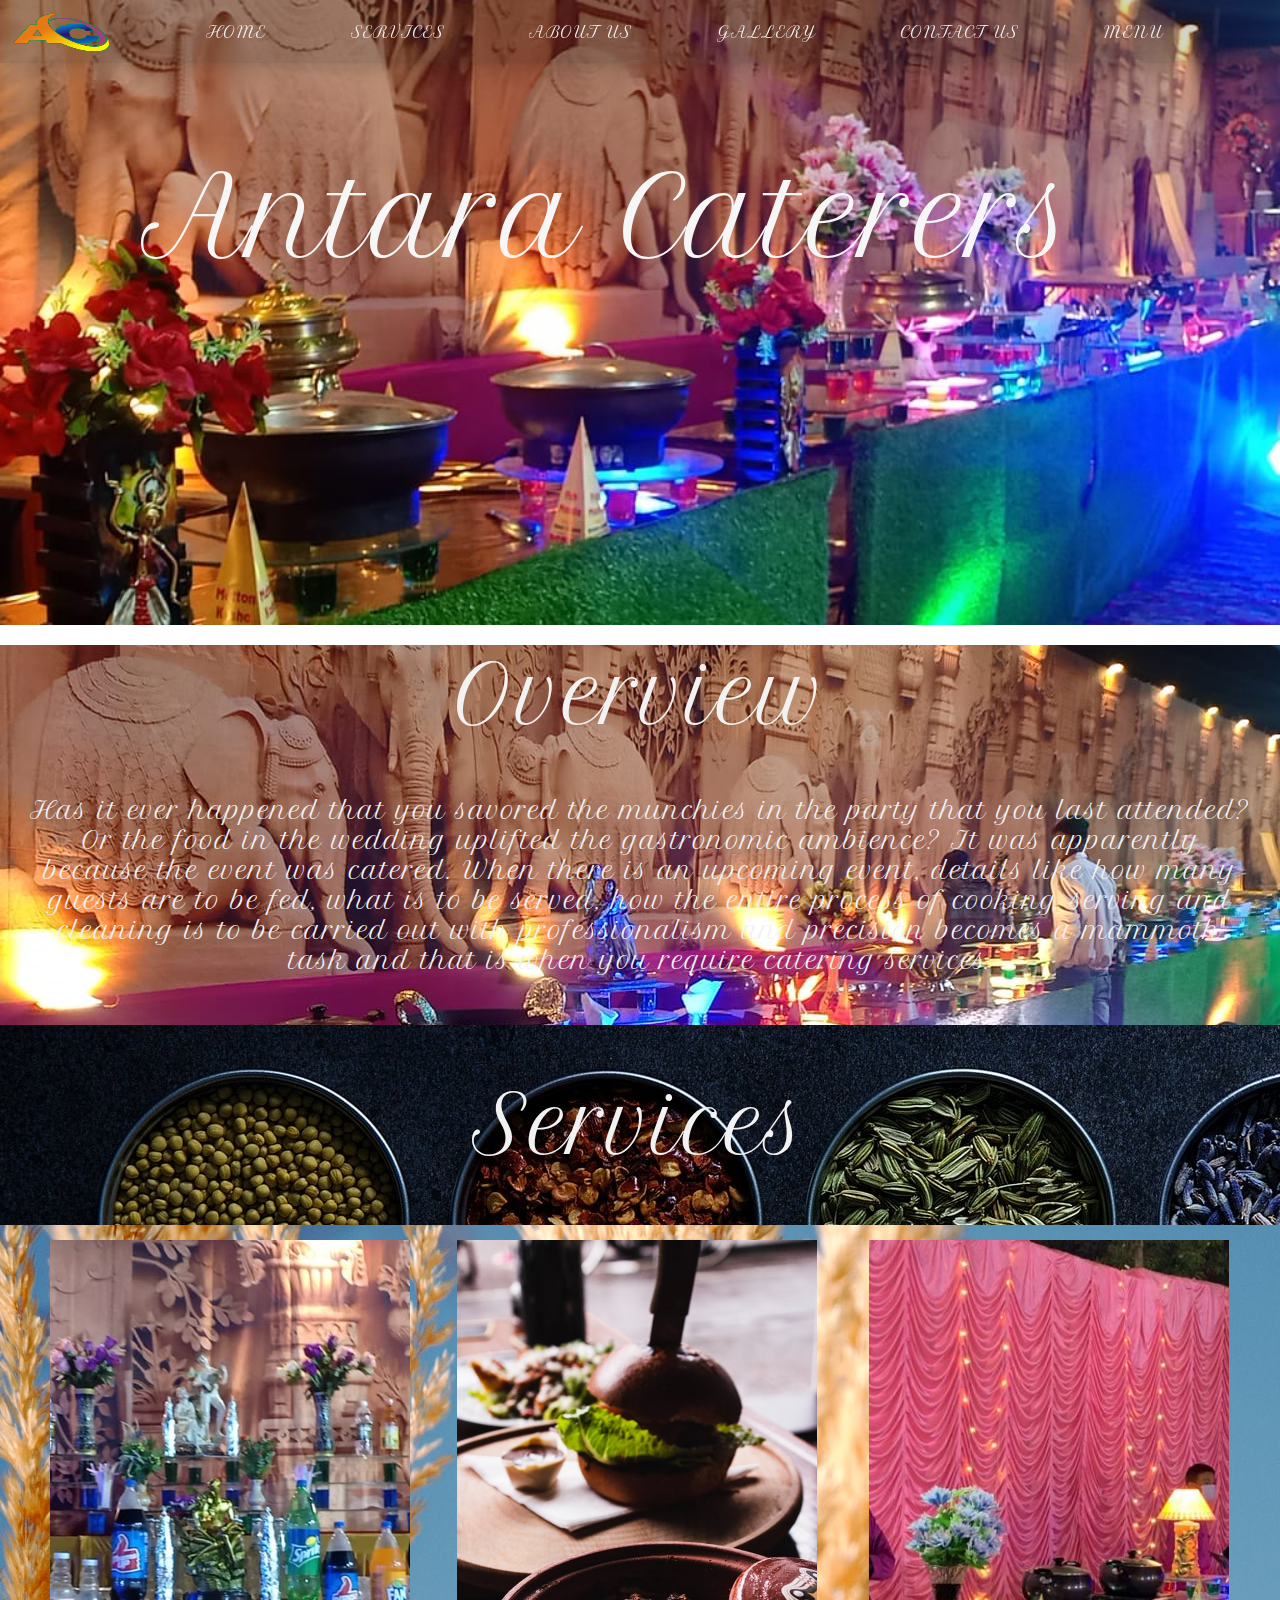
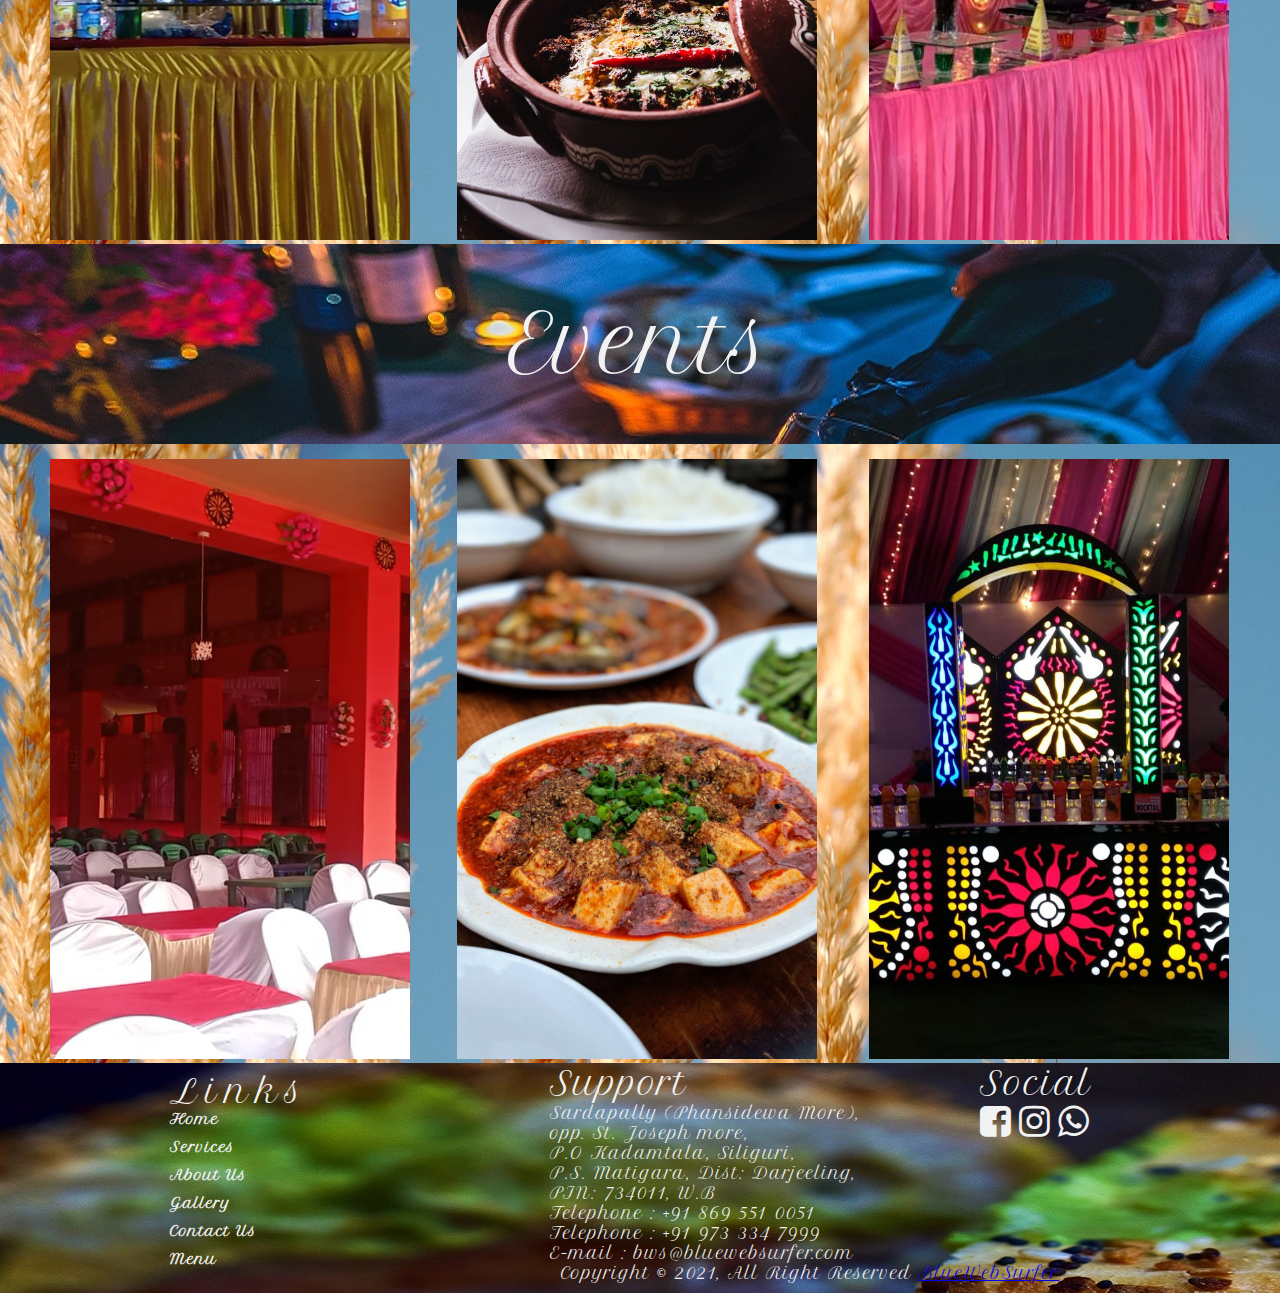
<file: index.html>
<!DOCTYPE html>
<html>
<head>
	<title>Antara</title>
	<meta name="viewport" content="width=device-width, initial-scale=1">
	<link rel="stylesheet" type="text/css" href="home.css">
  <link rel="preconnect" href="https://fonts.gstatic.com">
<link rel="preconnect" href="https://fonts.gstatic.com">
<link href="https://fonts.googleapis.com/css2?family=Petit+Formal+Script&display=swap" rel="stylesheet">
<link rel="stylesheet" href="https://cdnjs.cloudflare.com/ajax/libs/font-awesome/4.7.0/css/font-awesome.min.css">

  
</head>
<body style="margin-right: 0px;margin-left: 0px;">

<div class="bg-img">
	<div class="note">
   			<div class="dar"><h2>Antara Caterers</h2></div>
        <br>
    		<!-- <div class="eve"><h1>Bites</h1></div>
        <br> -->
    		
    	</div>

 <nav style="top: 0px;height: 63px;">
        <div class="logo">
            <a href="index.html"><img src="image/aclogo.png" alt="Logo Image"></a>
        </div>
        <div class="hamburger">
            <div class="line1"></div>
            <div class="line2"></div>
            <div class="line3"></div>
        </div>
        <ul class="nav-links">
            <li><a href="index.html">Home</a></li>
            <li><a href="Services.html">Services</a></li>
            <li><a href="about.html">About Us</a></li>
            <li><a href="gallery.html">Gallery</a></li>
            <li><a href="contact.html">Contact Us</a></li>
            <li><a href="menu.html">Menu</a></li>
            
            <!-- <li><a class="join-button" href="contact.html">Order Now</a></li> -->
        </ul>
    </nav>
</div>
<br>

<div class="text">
  <h1 class="over">Overview</h1>
  <p class="has">Has it ever happened that you savored the munchies in the party that you
last attended? Or the food in the wedding uplifted the gastronomic
ambience? It was apparently because the event was catered. When there is
an upcoming event, details like how many guests are to be fed, what is to be
served, how

the entire process of cooking, serving and cleaning is to be carried out with
professionalism and precision becomes a mammoth task and that is when
you require catering services.</p>
</div>



<div class="service">
  <h1 class="serv">Services</h1>
</div>





<!-- <div class="row1"> -->
 
  <div class="photo5">
<div class="flow3">
     <img src="image/ant3.jpg" class="img-move-11"/>
      <img src="image/home8.jpg" class="img-move-2"/>
      <img src="image/ant5.jpg" class="img-move-3"/>
      <!-- <img src="image/burger3.jpg" class="img-move-2"/>
      <img src="image/pizza4.jpg" class="img-move-3"/> -->
   </div>
</div>




<div class="event">
  <h1 class="eventtext">Events</h1>
</div>





<!-- <div class="row1"> -->
 
  <div class="photo5">

<div class="flow3">
     <img src="image/ant7.jpg" class="img-move-11"/>
      <img src="image/ant13.jpg" class="img-move-2"/>
      <img src="image/ant12.jpg" class="img-move-3"/>
      <!-- <img src="image/burger3.jpg" class="img-move-2"/>
      <img src="image/pizza4.jpg" class="img-move-3"/> -->
   </div>
</div>











<section>
<div class="footer">
  <div class="contain">
  <div class="col">
    <h1>Links</h1>
    <ul>
      <a href="index.html" style="text-decoration: none;"><li>Home</li></a>
      <a href="Services.html" style="text-decoration: none;"><li>Services</li></a>
      <a href="about.html" style="text-decoration: none;"><li>About Us</li></a>
      <a href="gallery.html" style="text-decoration: none;"><li>Gallery</li></a>
      <a href="contact.html" style="text-decoration: none;"><li>Contact Us</li></a>
      <a href="menu.html" style="text-decoration: none;"><li>Menu</li></a>
    </ul>
  </div>

  
  <div class="col2">
    <h1 style="color: #f2f2f2">Support</h1>
    <ul>
      <p style="color: #f2f2f2">Sardapally (Phansidewa More),</p>
      <p style="color: #f2f2f2"> opp. St. Joseph more,</p>
      <p style="color: #f2f2f2"> P.O Kadamtala, Siliguri,</p>
      <p style="color: #f2f2f2"> P.S. Matigara, Dist: Darjeeling,</p>
      <p style="color: #f2f2f2"> PIN: 734011, W.B</p>

      <p style="color: #f2f2f2">Telephone : +91 869 551 0051</p>

        <p style="color: #f2f2f2">Telephone : +91 973 334 7999</p>

          <p style="color: #f2f2f2">E-mail : bws@bluewebsurfer.com</p>
    </ul>
  </div>
  <div class="col3">
    <h1>Social</h1>
    <ul>
      <i class="fa fa-facebook-square" style="font-size:36px"></i>
      <i class="fa fa-instagram" style="font-size:36px"></i>
      <i class="fa fa-whatsapp" style="font-size:36px"></i>
    </ul>
  </div>

  <div class="copyright-text">
      <p>Copyright © 2021, All Right Reserved <a href="https://www.bluewebsurfer.com/">BlueWebSurfer</a></p>
</div>
<div class="clearfix"></div>
</div>
</div>
</section>


<script>const hamburger = document.querySelector(".hamburger");
const navLinks = document.querySelector(".nav-links");
const links = document.querySelectorAll(".nav-links li");

hamburger.addEventListener('click', ()=>{
   //Animate Links
    navLinks.classList.toggle("open");
    links.forEach(link => {
        link.classList.toggle("fade");
    });

    //Hamburger Animation
    hamburger.classList.toggle("toggle");
});
</script>
<!-- /.container -->
</body>
</html>
</file>
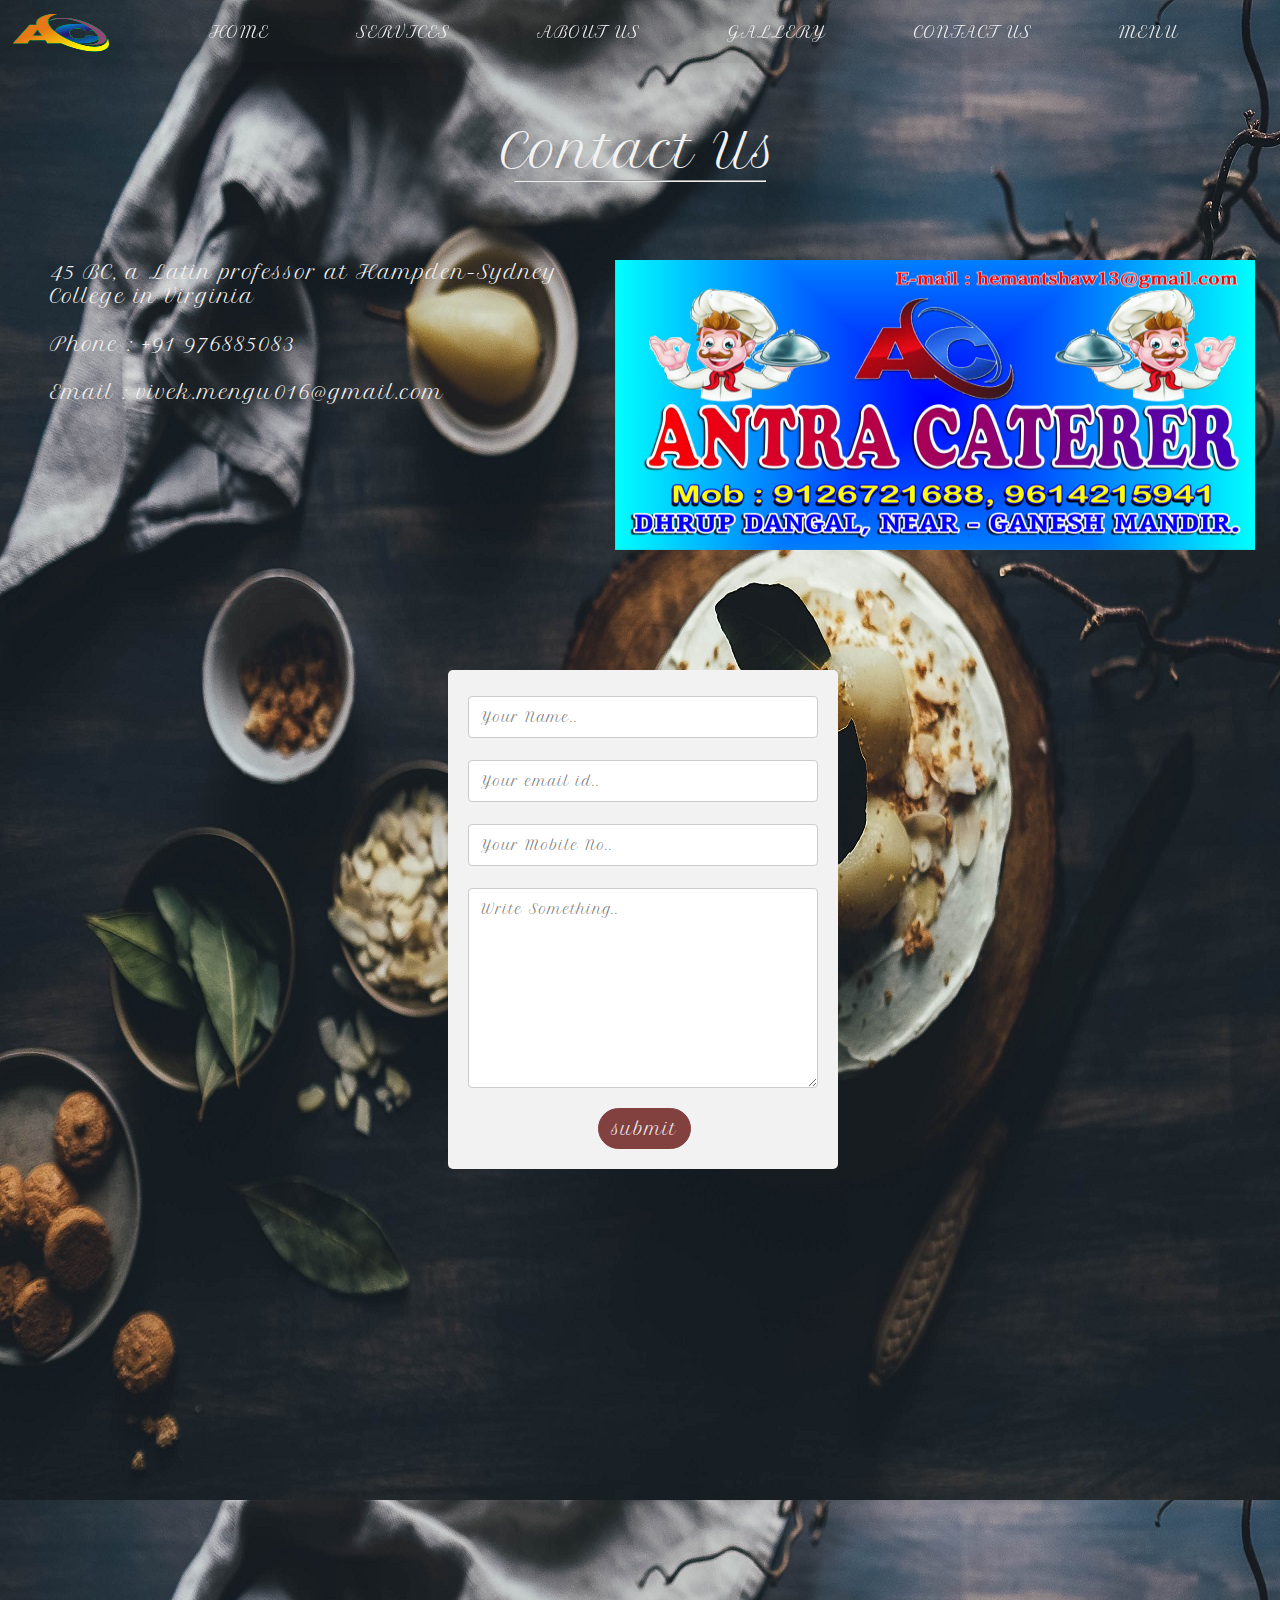
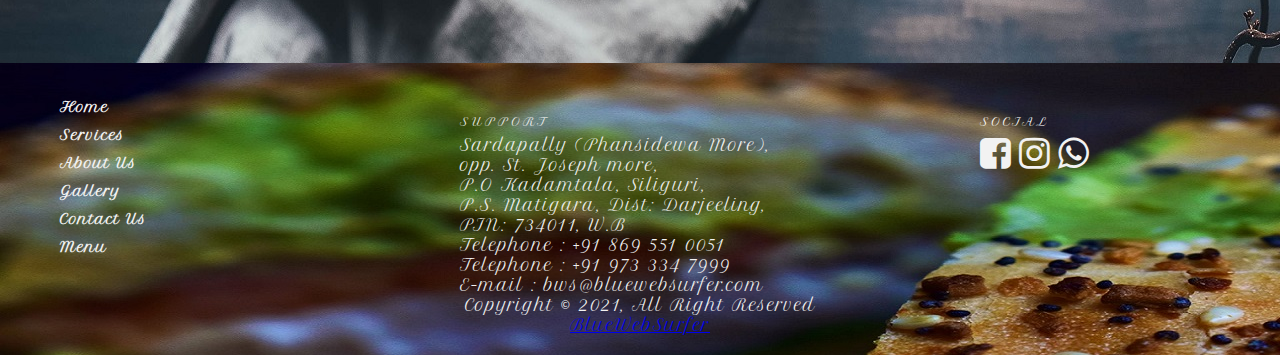
<file: contact.html>
<!DOCTYPE html>
<html lang="en">
<head>
    <meta charset="UTF-8">
    <meta http-equiv="X-UA-Compatible" content="IE=edge">
    <meta name="viewport" content="width=device-width, initial-scale=1.0">
    <title>Contact Us</title>
    <link rel="stylesheet" type="text/css" href="contact.css">
    <link rel="stylesheet" href="https://cdnjs.cloudflare.com/ajax/libs/font-awesome/4.7.0/css/font-awesome.min.css">
   <link rel="preconnect" href="https://fonts.gstatic.com">
<link href="https://fonts.googleapis.com/css2?family=Petit+Formal+Script&display=swap" rel="stylesheet">
</head>
   
    

   
    <!-- nav -->
  <body style="margin-left: 0px;margin-right: 0px;padding-top: 0px;padding-left: 0px;padding-bottom: 0px;padding-right: 0px;margin-top: 0px;margin-bottom: 0px;">
 <nav style="top: 0px;height: 63px;">
        <div class="logo">
            <a href="index.html"><img src="image/aclogo.png" alt="Logo Image"></a>
        </div>
        <div class="hamburger">
            <div class="line1"></div>
            <div class="line2"></div>
            <div class="line3"></div>
        </div>
       <ul class="nav-links">
            <li><a href="index.html">Home</a></li>
            <li><a href="Services.html">Services</a></li>
            <li><a href="about.html">About Us</a></li>
            <li><a href="gallery.html">Gallery</a></li>
            <li><a href="contact.html">Contact Us</a></li>
            <li><a href="menu.html">Menu</a></li>
            
            <!-- <li><a class="join-button" href="contact.html">Order Now</a></li> -->
        </ul>
    </nav>
          <!-- column -->
          <section>
          <div style="height: 60px;"><h2 class="contactus">Contact Us</h2>
          <hr class="w-25 mx-auto pt-5" style=" width: 250px; display: block; margin-right: auto;margin-left: auto;">
          <br>
          </div>    
          </section>

<div class="clearfix" style="margin-top: 80px;">

  <img class="img2" src="image/ant11.jpg">
  <div class="note">
  <h4 style="color: #f2f2f2">45 BC, a Latin professor at Hampden-Sydney College in Virginia</h4>
  <br>
  <h4 style="color: #f2f2f2"><span class="collig" style="color: #f2f2f2">Phone :</span> +91 976885083</h4>
  <br>
  <h4 style="color: #f2f2f2"><span class="collig" style="color: #f2f2f2">Email :</span> vivek.mengu016@gmail.com</h4>
</div>
</div>
<br>
<br>       

<section>   
<div class="container5">
  <form action="/flowercontactus" method="post">
    <input type="text" id="fname" name="firstname" placeholder="Your Name..">
    <input type="text" id="lname" name="email" placeholder="Your email id..">
    <input type="number" id="number" name="number" placeholder="Your Mobile No..">
    <textarea id="subject" name="subject" placeholder="Write Something.." style="height:200px"></textarea>
    <!-- <input type="submit" value="Submit" > -->
    <button type="submit" class="join-button"> submit</button>
    </form>
</div>
</section>
<br>
<br>


<iframe src="https://www.google.com/maps/embed?pb=!1m18!1m12!1m3!1d3564.018317783735!2d88.36625911413047!3d26.711861783214495!2m3!1f0!2f0!3f0!3m2!1i1024!2i768!4f13.1!3m3!1m2!1s0x39e447446ca3cc87%3A0xe78f7395c1fcc50c!2sBlueWeb%20Surfer!5e0!3m2!1sen!2sin!4v1616588489685!5m2!1sen!2sin" width="100%" height="450" style="border:0;" allowfullscreen="" loading="lazy"></iframe>

<!-- FOOTER START -->
<section>
<div class="footer">
  <div class="contain">
  <div class="col">
    <!-- <h1>Pages</h1> -->
    <ul>
      <a href="index.html" style="text-decoration: none;"><li>Home</li></a>
      <a href="Services.html" style="text-decoration: none;"><li>Services</li></a>
      <a href="about.html" style="text-decoration: none;"><li>About Us</li></a>
      <a href="gallery.html" style="text-decoration: none;"><li>Gallery</li></a>
      <a href="contact.html" style="text-decoration: none;"><li>Contact Us</li></a>
      <a href="menu.html" style="text-decoration: none;"><li>Menu</li></a>
    </ul>
  </div>

  
  <div class="col">
    <h1 style="color: #f0f0f0">Support</h1>
    <ul>
      <p style="color: #f0f0f0">Sardapally (Phansidewa More),</p>
      <p style="color: #f0f0f0"> opp. St. Joseph more,</p>
      <p style="color: #f0f0f0"> P.O Kadamtala, Siliguri,</p>
      <p style="color: #f0f0f0"> P.S. Matigara, Dist: Darjeeling,</p>
      <p style="color: #f0f0f0"> PIN: 734011, W.B</p>

      <p style="color: #f0f0f0">Telephone : +91 869 551 0051</p>

        <p style="color: #f0f0f0">Telephone : +91 973 334 7999</p>

          <p style="color: #f0f0f0">E-mail : bws@bluewebsurfer.com</p>
    </ul>

  <div class="copyright-text">
      <p>Copyright © 2021, All Right Reserved <a href="https://www.bluewebsurfer.com/">BlueWebSurfer</a></p>
</div>

  </div>
 <div class="col" style="width: 200px; margin-left: 120px;">
    <h1>Social</h1>
    <ul>
       <i class="fa fa-facebook-square" style="font-size:36px"></i>
      <i class="fa fa-instagram" style="font-size:36px"></i>
      <i class="fa fa-whatsapp" style="font-size:36px"></i>
    </ul>
  </div>



<div class="clearfix"></div>
</div>
</div>
</section>
<!-- END OF FOOTER -->



<script>const hamburger = document.querySelector(".hamburger");
const navLinks = document.querySelector(".nav-links");
const links = document.querySelectorAll(".nav-links li");

hamburger.addEventListener('click', ()=>{
   //Animate Links
    navLinks.classList.toggle("open");
    links.forEach(link => {
        link.classList.toggle("fade");
    });

    //Hamburger Animation
    hamburger.classList.toggle("toggle");
});
</script>
  </body>
</html>
</file>
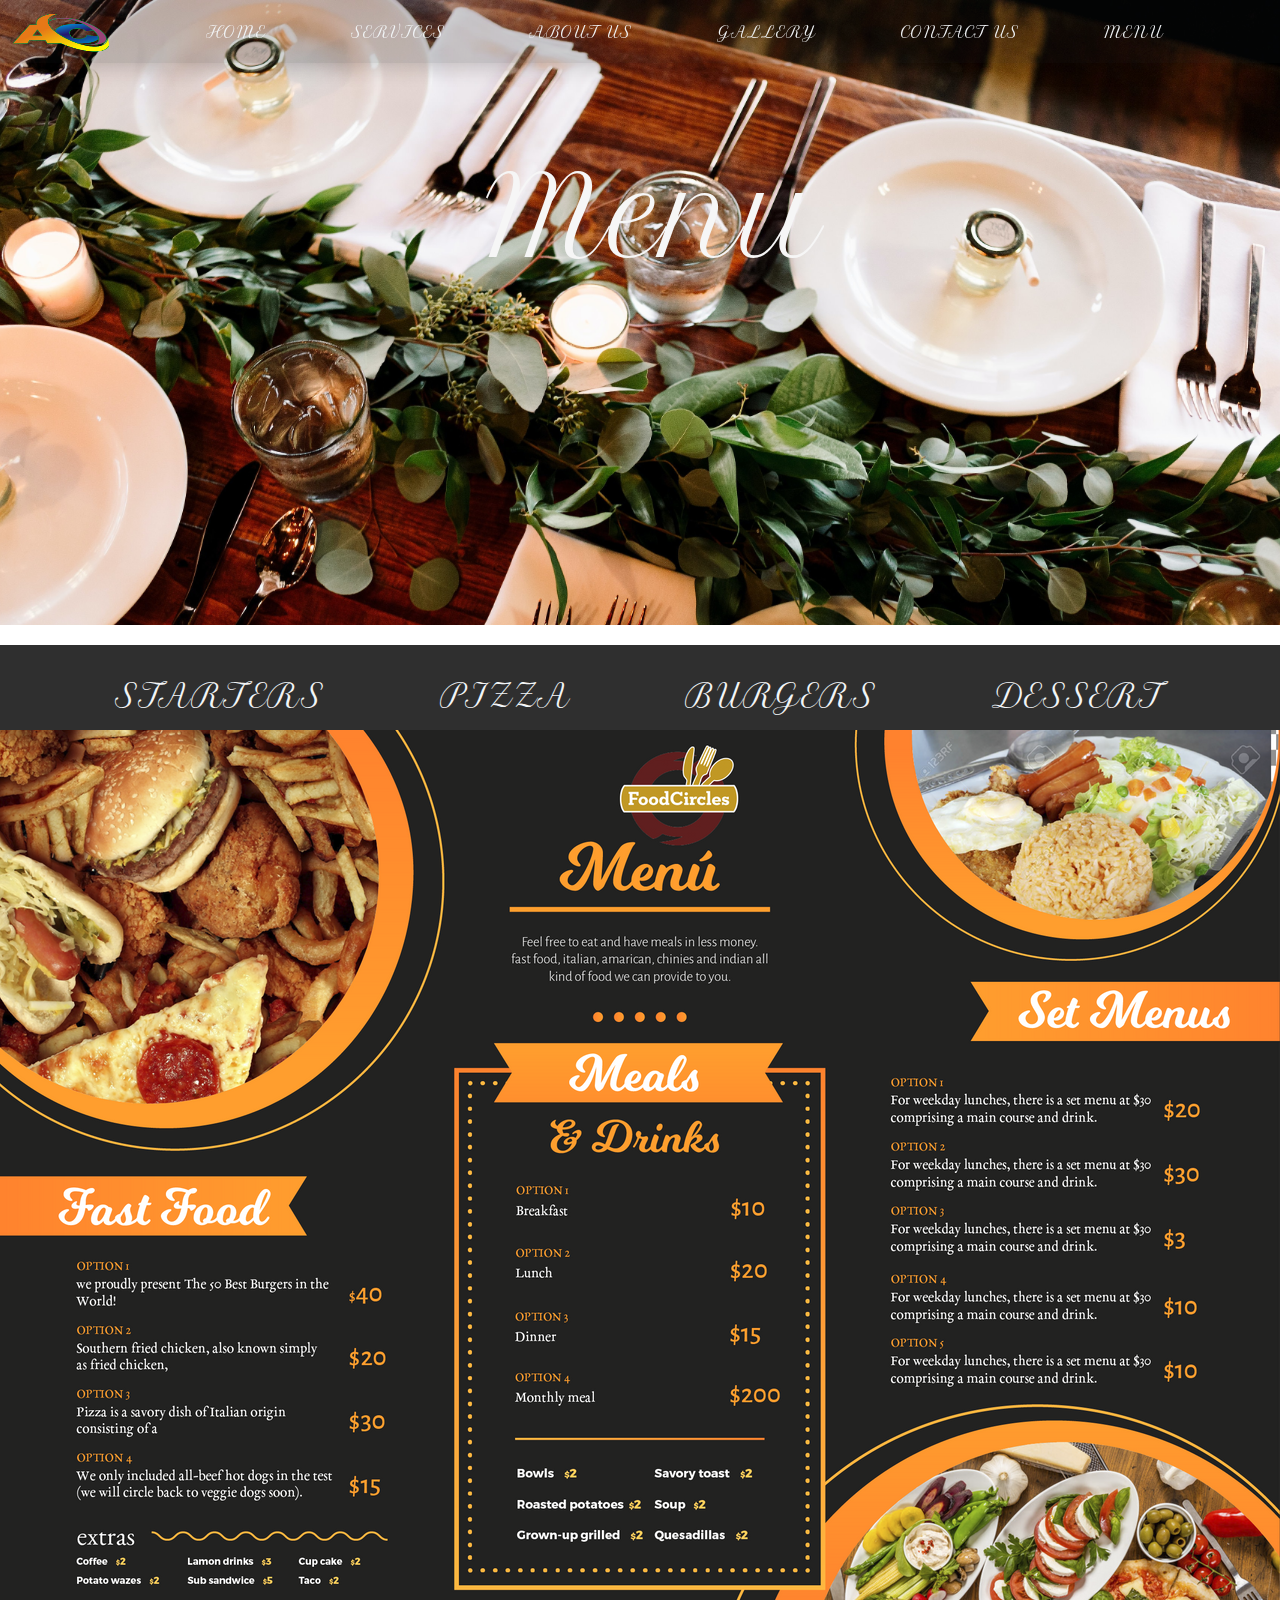
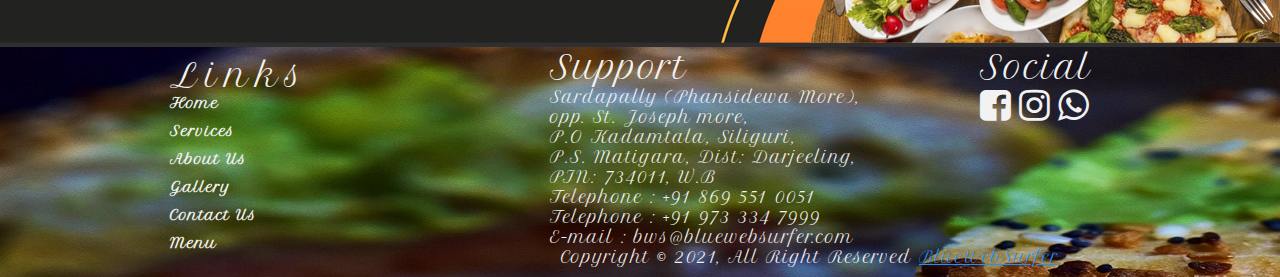
<file: menu.html>
<!DOCTYPE html>
<html>
<head>
	<title>Menu1</title>
	<meta name="viewport" content="width=device-width, initial-scale=1">
	<link rel="stylesheet" type="text/css" href="menu.css">
  <link rel="preconnect" href="https://fonts.gstatic.com">
<link href="https://fonts.googleapis.com/css2?family=Petit+Formal+Script&display=swap" rel="stylesheet">
<link rel="stylesheet" href="https://cdnjs.cloudflare.com/ajax/libs/font-awesome/4.7.0/css/font-awesome.min.css">

  
</head>
<body style="margin-right: 0px;margin-left: 0px;">

<div class="bg-img">
	<div class="note">
   			<div class="dar"><h2>Menu</h2></div>
        <br>
    		<!-- <div class="eve"><h1>Bites</h1></div>
        <br> -->
    		
    	</div>

 <nav style="top: 0px;height: 63px;">
        <div class="logo">
            <a href="index.html"><img src="image/aclogo.png" alt="Logo Image"></a>
        </div>
        <div class="hamburger">
            <div class="line1"></div>
            <div class="line2"></div>
            <div class="line3"></div>
        </div>
        <ul class="nav-links">
            <li><a href="index.html">Home</a></li>
            <li><a href="Services.html">Services</a></li>
            <li><a href="about.html">About Us</a></li>
            <li><a href="gallery.html">Gallery</a></li>
            <li><a href="contact.html">Contact Us</a></li>
            <li><a href="menu.html">Menu</a></li>
            
            <!-- <li><a class="join-button" href="contact.html">Order Now</a></li> -->
        </ul>
    </nav>
</div>
<br>


<div class="form1">
  
  <div class="menubar">
    <ul class="menu-links">
    <li><h1><a href="menu2.html">Starters</a></h1></li>
    <li><h1><a href="menu3.html">Pizza</a></h1></li>
    <li><h1><a href="menu4.html">Burgers</a></h1></li>
    <li><h1><a href="menu5.html">Dessert</a></h1></li>
  </ul>
  </div>

<div class="menu2">
  <img src="image/menu1.png" style="width: 100%;">

</div>















<section>
<div class="footer">
  <div class="contain">
  <div class="col">
    <h1>Links</h1>
    <ul>
      <a href="index.html" style="text-decoration: none;"><li>Home</li></a>
      <a href="Services.html" style="text-decoration: none;"><li>Services</li></a>
      <a href="about.html" style="text-decoration: none;"><li>About Us</li></a>
      <a href="gallery.html" style="text-decoration: none;"><li>Gallery</li></a>
      <a href="contact.html" style="text-decoration: none;"><li>Contact Us</li></a>
      <a href="menu.html" style="text-decoration: none;"><li>Menu</li></a>
    </ul>
  </div>

  
  <div class="col2">
    <h1 style="color: #f2f2f2">Support</h1>
    <ul>
      <p style="color: #f2f2f2">Sardapally (Phansidewa More),</p>
      <p style="color: #f2f2f2"> opp. St. Joseph more,</p>
      <p style="color: #f2f2f2"> P.O Kadamtala, Siliguri,</p>
      <p style="color: #f2f2f2"> P.S. Matigara, Dist: Darjeeling,</p>
      <p style="color: #f2f2f2"> PIN: 734011, W.B</p>

      <p style="color: #f2f2f2">Telephone : +91 869 551 0051</p>

        <p style="color: #f2f2f2">Telephone : +91 973 334 7999</p>

          <p style="color: #f2f2f2">E-mail : bws@bluewebsurfer.com</p>
    </ul>
  </div>
  <div class="col3">
    <h1>Social</h1>
    <ul>
      <i class="fa fa-facebook-square" style="font-size:36px"></i>
      <i class="fa fa-instagram" style="font-size:36px"></i>
      <i class="fa fa-whatsapp" style="font-size:36px"></i>
    </ul>
  </div>

  <div class="copyright-text">
      <p>Copyright © 2021, All Right Reserved <a href="https://www.bluewebsurfer.com/">BlueWebSurfer</a></p>
</div>
<div class="clearfix"></div>
</div>
</div>
</section>


<script>const hamburger = document.querySelector(".hamburger");
const navLinks = document.querySelector(".nav-links");
const links = document.querySelectorAll(".nav-links li");

hamburger.addEventListener('click', ()=>{
   //Animate Links
    navLinks.classList.toggle("open");
    links.forEach(link => {
        link.classList.toggle("fade");
    });

    //Hamburger Animation
    hamburger.classList.toggle("toggle");
});
</script>
<!-- /.container -->
</body>
</html>
</file>
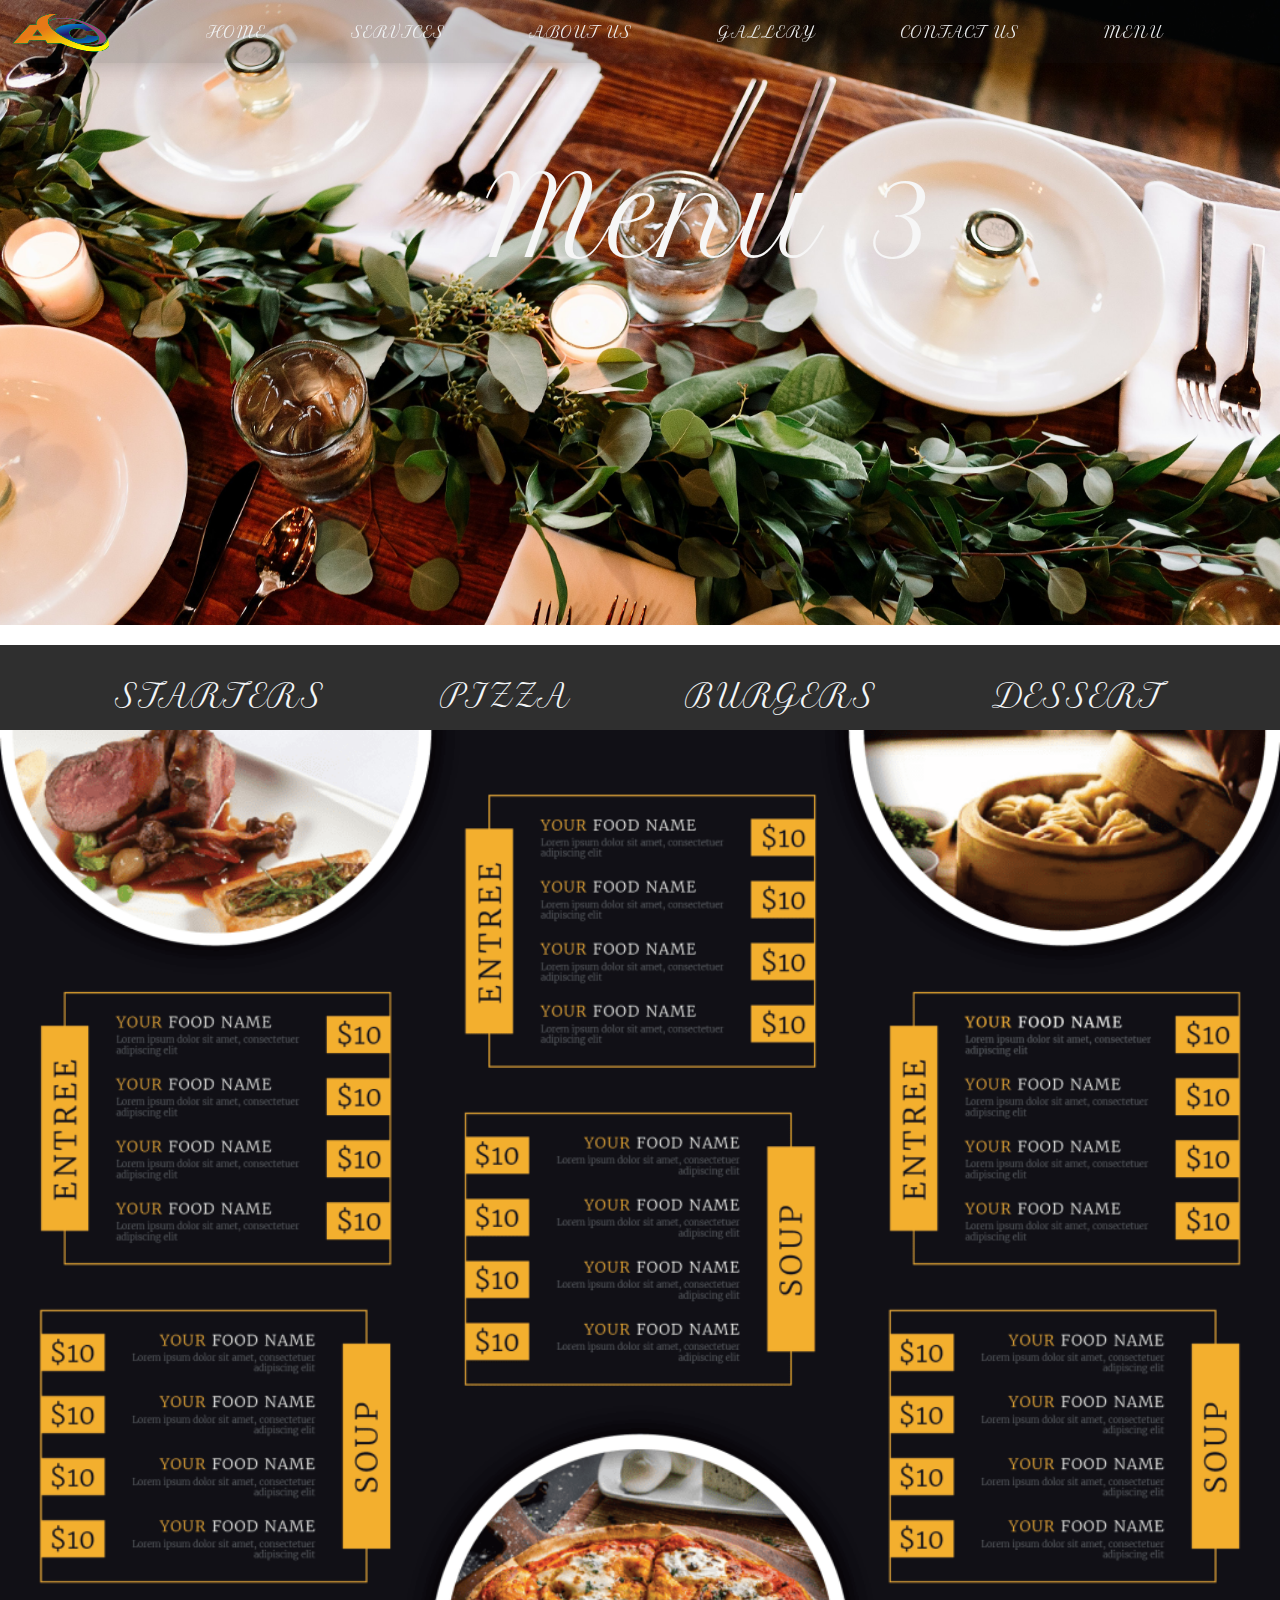
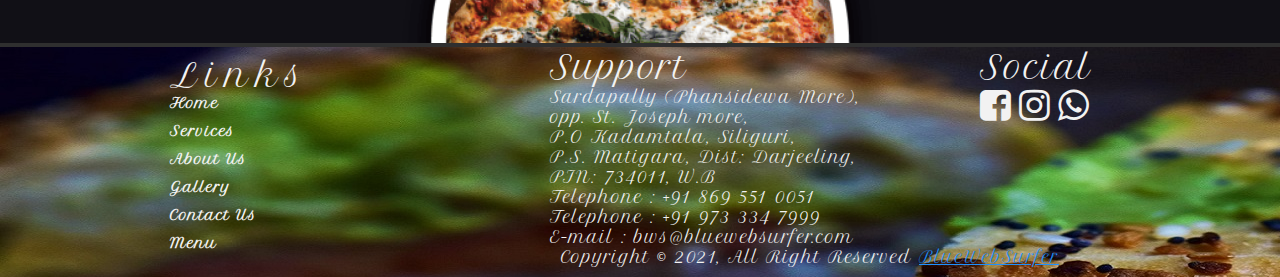
<file: menu3.html>
<!DOCTYPE html>
<html>
<head>
	<title>Menu1</title>
	<meta name="viewport" content="width=device-width, initial-scale=1">
	<link rel="stylesheet" type="text/css" href="menu3.css">
  <link rel="preconnect" href="https://fonts.gstatic.com">
<link href="https://fonts.googleapis.com/css2?family=Petit+Formal+Script&display=swap" rel="stylesheet">
<link rel="stylesheet" href="https://cdnjs.cloudflare.com/ajax/libs/font-awesome/4.7.0/css/font-awesome.min.css">

  
</head>
<body style="margin-right: 0px;margin-left: 0px;">

<div class="bg-img">
	<div class="note">
   			<div class="dar"><h2>Menu 3</h2></div>
        <br>
    		<!-- <div class="eve"><h1>Bites</h1></div>
        <br> -->
    		
    	</div>

 <nav style="top: 0px;height: 63px;">
        <div class="logo">
            <a href="index.html"><img src="image/aclogo.png" alt="Logo Image"></a>
        </div>
        <div class="hamburger">
            <div class="line1"></div>
            <div class="line2"></div>
            <div class="line3"></div>
        </div>
        <ul class="nav-links">
            <li><a href="index.html">Home</a></li>
            <li><a href="Services.html">Services</a></li>
            <li><a href="about.html">About Us</a></li>
            <li><a href="gallery.html">Gallery</a></li>
            <li><a href="contact.html">Contact Us</a></li>
            <li><a href="menu.html">Menu</a></li>
            
            <!-- <li><a class="join-button" href="contact.html">Order Now</a></li> -->
        </ul>
    </nav>
</div>
<br>


<div class="form1">
  
  <div class="menubar">
    <ul class="menu-links">
    <li><h1><a href="menu2.html">Starters</a></h1></li>
    <li><h1><a href="menu3.html">Pizza</a></h1></li>
    <li><h1><a href="menu4.html">Burgers</a></h1></li>
    <li><h1><a href="menu5.html">Dessert</a></h1></li>
  </ul>
  </div>

<div class="menu2">
  <img src="image/menu3.png" style="width: 100%;">

</div>















<section>
<div class="footer">
  <div class="contain">
  <div class="col">
    <h1>Links</h1>
    <ul>
      <a href="index.html" style="text-decoration: none;"><li>Home</li></a>
      <a href="Services.html" style="text-decoration: none;"><li>Services</li></a>
      <a href="about.html" style="text-decoration: none;"><li>About Us</li></a>
      <a href="gallery.html" style="text-decoration: none;"><li>Gallery</li></a>
      <a href="contact.html" style="text-decoration: none;"><li>Contact Us</li></a>
      <a href="menu.html" style="text-decoration: none;"><li>Menu</li></a>
    </ul>
  </div>

  
  <div class="col2">
    <h1 style="color: #f2f2f2">Support</h1>
    <ul>
      <p style="color: #f2f2f2">Sardapally (Phansidewa More),</p>
      <p style="color: #f2f2f2"> opp. St. Joseph more,</p>
      <p style="color: #f2f2f2"> P.O Kadamtala, Siliguri,</p>
      <p style="color: #f2f2f2"> P.S. Matigara, Dist: Darjeeling,</p>
      <p style="color: #f2f2f2"> PIN: 734011, W.B</p>

      <p style="color: #f2f2f2">Telephone : +91 869 551 0051</p>

        <p style="color: #f2f2f2">Telephone : +91 973 334 7999</p>

          <p style="color: #f2f2f2">E-mail : bws@bluewebsurfer.com</p>
    </ul>
  </div>
  <div class="col3">
    <h1>Social</h1>
    <ul>
      <i class="fa fa-facebook-square" style="font-size:36px"></i>
      <i class="fa fa-instagram" style="font-size:36px"></i>
      <i class="fa fa-whatsapp" style="font-size:36px"></i>
    </ul>
  </div>

  <div class="copyright-text">
      <p>Copyright © 2021, All Right Reserved <a href="https://www.bluewebsurfer.com/">BlueWebSurfer</a></p>
</div>
<div class="clearfix"></div>
</div>
</div>
</section>


<script>const hamburger = document.querySelector(".hamburger");
const navLinks = document.querySelector(".nav-links");
const links = document.querySelectorAll(".nav-links li");

hamburger.addEventListener('click', ()=>{
   //Animate Links
    navLinks.classList.toggle("open");
    links.forEach(link => {
        link.classList.toggle("fade");
    });

    //Hamburger Animation
    hamburger.classList.toggle("toggle");
});
</script>
<!-- /.container -->
</body>
</html>
</file>
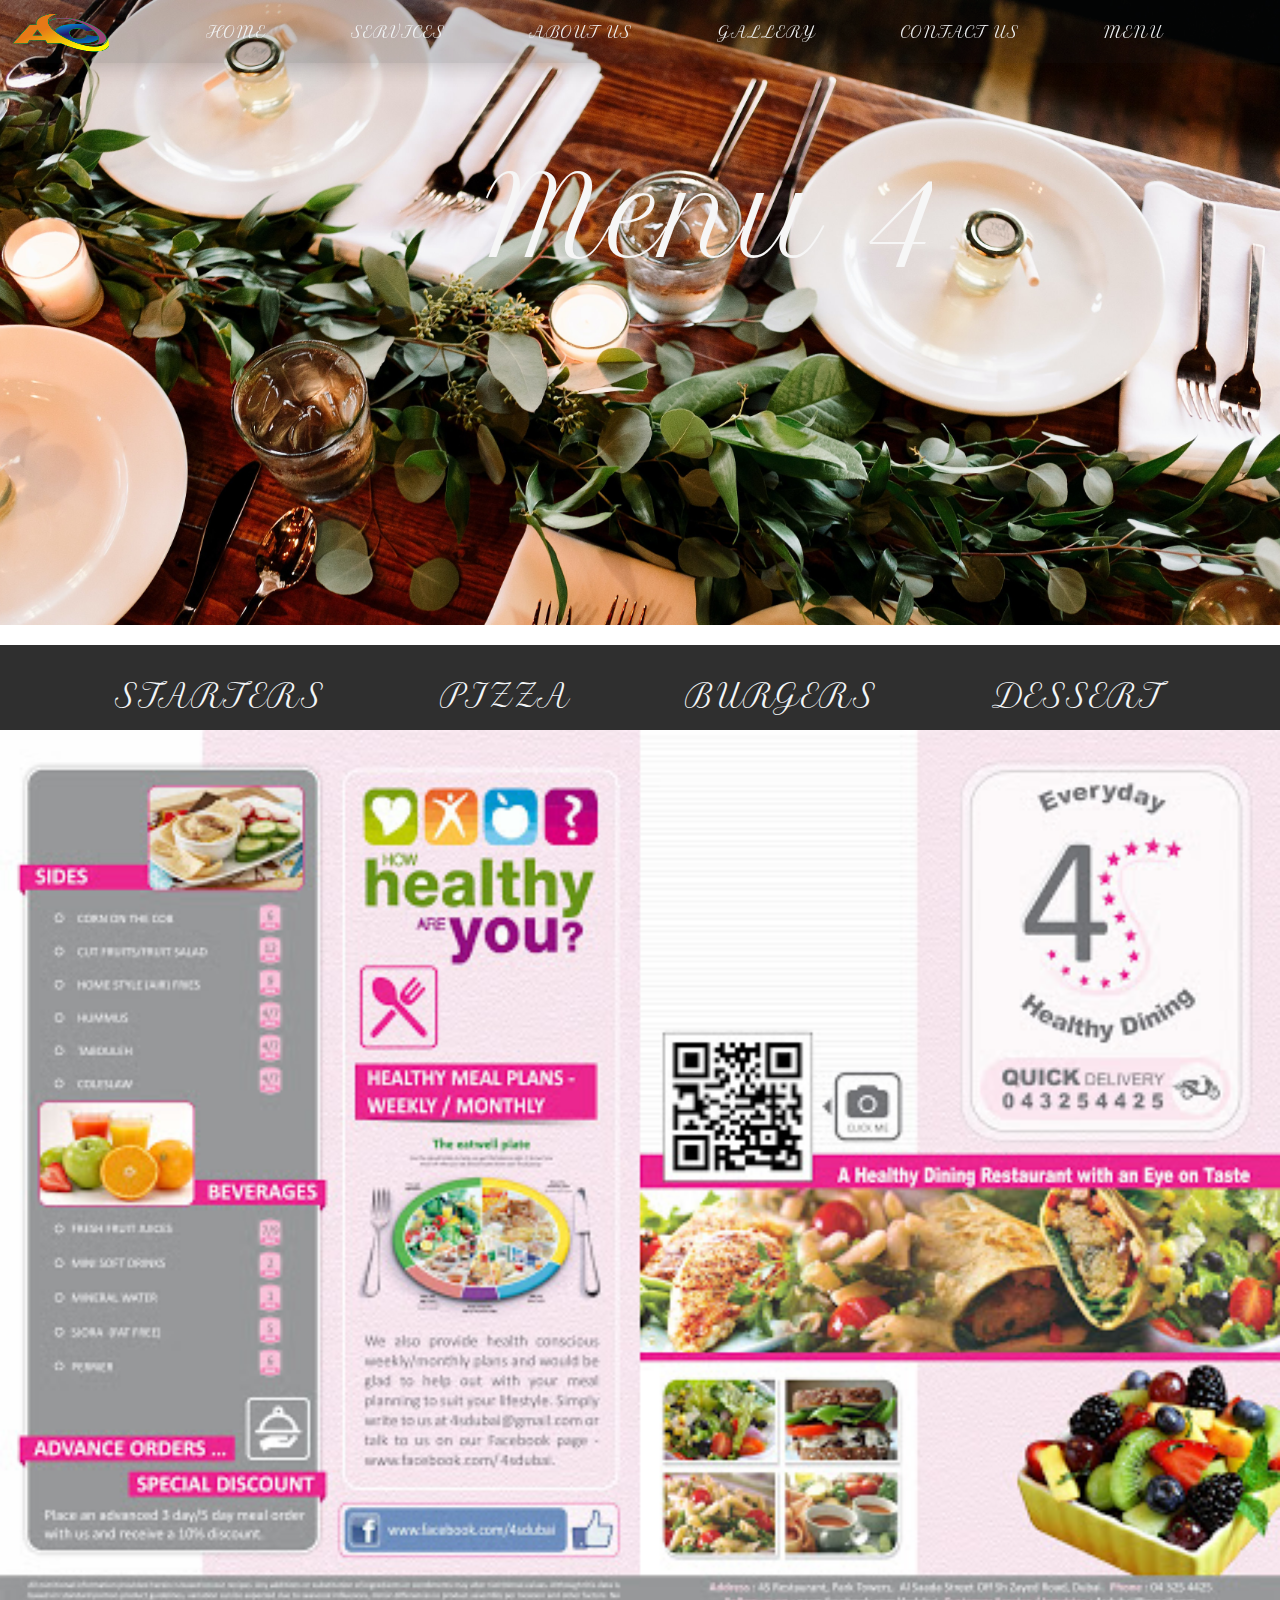
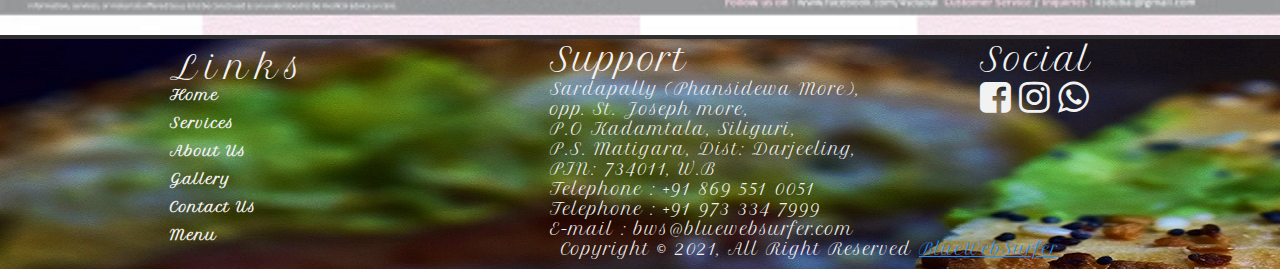
<file: menu4.html>
<!DOCTYPE html>
<html>
<head>
	<title>Menu1</title>
	<meta name="viewport" content="width=device-width, initial-scale=1">
	<link rel="stylesheet" type="text/css" href="menu4.css">
  <link rel="preconnect" href="https://fonts.gstatic.com">
<link href="https://fonts.googleapis.com/css2?family=Petit+Formal+Script&display=swap" rel="stylesheet">
<link rel="stylesheet" href="https://cdnjs.cloudflare.com/ajax/libs/font-awesome/4.7.0/css/font-awesome.min.css">

  
</head>
<body style="margin-right: 0px;margin-left: 0px;">

<div class="bg-img">
	<div class="note">
   			<div class="dar"><h2>Menu 4</h2></div>
        <br>
    		<!-- <div class="eve"><h1>Bites</h1></div>
        <br> -->
    		
    	</div>

 <nav style="top: 0px;height: 63px;">
        <div class="logo">
            <a href="index.html"><img src="image/aclogo.png" alt="Logo Image"></a>
        </div>
        <div class="hamburger">
            <div class="line1"></div>
            <div class="line2"></div>
            <div class="line3"></div>
        </div>
        <ul class="nav-links">
            <li><a href="index.html">Home</a></li>
            <li><a href="Services.html">Services</a></li>
            <li><a href="about.html">About Us</a></li>
            <li><a href="gallery.html">Gallery</a></li>
            <li><a href="contact.html">Contact Us</a></li>
            <li><a href="menu.html">Menu</a></li>
            
            <!-- <li><a class="join-button" href="contact.html">Order Now</a></li> -->
        </ul>
    </nav>
</div>
<br>


<div class="form1">
  
  <div class="menubar">
    <ul class="menu-links">
    <li><h1><a href="menu2.html">Starters</a></h1></li>
    <li><h1><a href="menu3.html">Pizza</a></h1></li>
    <li><h1><a href="menu4.html">Burgers</a></h1></li>
    <li><h1><a href="menu5.html">Dessert</a></h1></li>
  </ul>
  </div>

<div class="menu2">
  <img src="image/menu5.jpg" style="width: 100%;">

</div>















<section>
<div class="footer">
  <div class="contain">
  <div class="col">
    <h1>Links</h1>
    <ul>
      <a href="index.html" style="text-decoration: none;"><li>Home</li></a>
      <a href="Services.html" style="text-decoration: none;"><li>Services</li></a>
      <a href="about.html" style="text-decoration: none;"><li>About Us</li></a>
      <a href="gallery.html" style="text-decoration: none;"><li>Gallery</li></a>
      <a href="contact.html" style="text-decoration: none;"><li>Contact Us</li></a>
      <a href="menu.html" style="text-decoration: none;"><li>Menu</li></a>
    </ul>
  </div>

  
  <div class="col2">
    <h1 style="color: #f2f2f2">Support</h1>
    <ul>
      <p style="color: #f2f2f2">Sardapally (Phansidewa More),</p>
      <p style="color: #f2f2f2"> opp. St. Joseph more,</p>
      <p style="color: #f2f2f2"> P.O Kadamtala, Siliguri,</p>
      <p style="color: #f2f2f2"> P.S. Matigara, Dist: Darjeeling,</p>
      <p style="color: #f2f2f2"> PIN: 734011, W.B</p>

      <p style="color: #f2f2f2">Telephone : +91 869 551 0051</p>

        <p style="color: #f2f2f2">Telephone : +91 973 334 7999</p>

          <p style="color: #f2f2f2">E-mail : bws@bluewebsurfer.com</p>
    </ul>
  </div>
  <div class="col3">
    <h1>Social</h1>
    <ul>
      <i class="fa fa-facebook-square" style="font-size:36px"></i>
      <i class="fa fa-instagram" style="font-size:36px"></i>
      <i class="fa fa-whatsapp" style="font-size:36px"></i>
    </ul>
  </div>

  <div class="copyright-text">
      <p>Copyright © 2021, All Right Reserved <a href="https://www.bluewebsurfer.com/">BlueWebSurfer</a></p>
</div>
<div class="clearfix"></div>
</div>
</div>
</section>


<script>const hamburger = document.querySelector(".hamburger");
const navLinks = document.querySelector(".nav-links");
const links = document.querySelectorAll(".nav-links li");

hamburger.addEventListener('click', ()=>{
   //Animate Links
    navLinks.classList.toggle("open");
    links.forEach(link => {
        link.classList.toggle("fade");
    });

    //Hamburger Animation
    hamburger.classList.toggle("toggle");
});
</script>
<!-- /.container -->
</body>
</html>
</file>
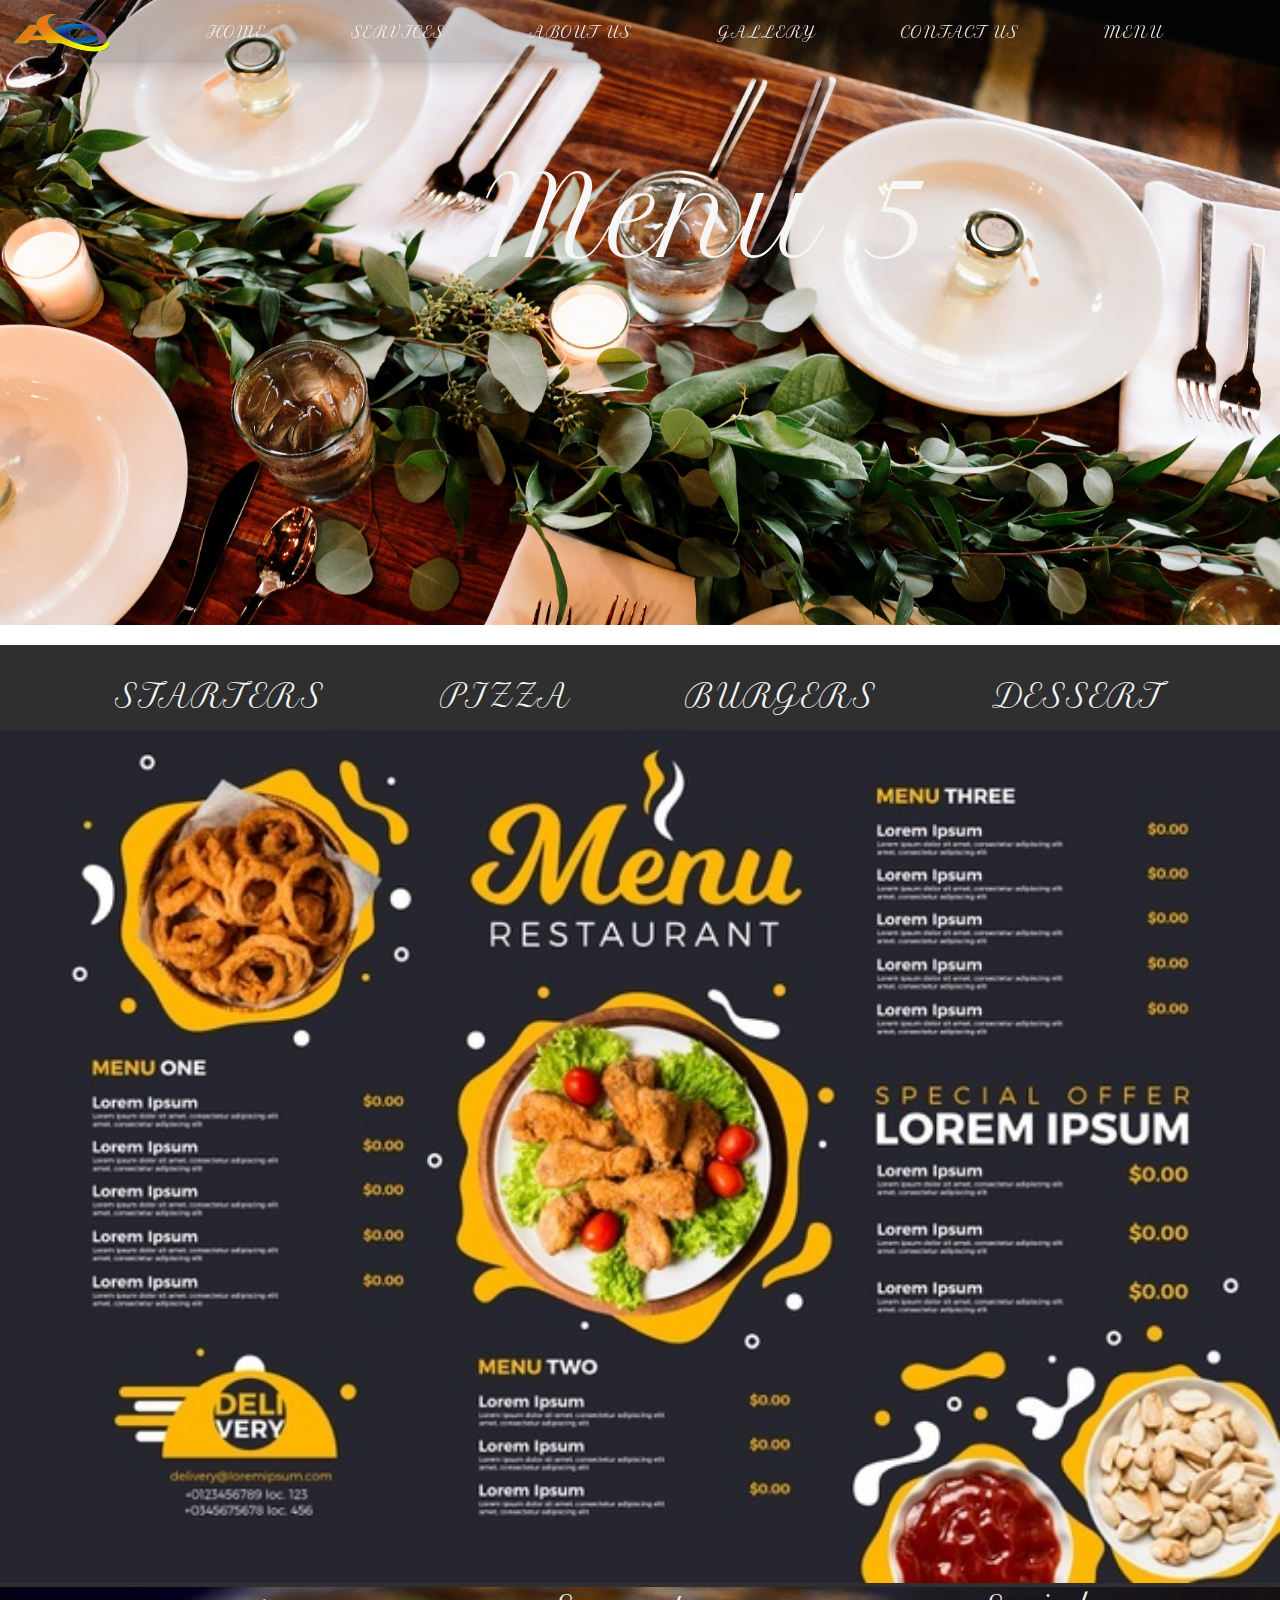
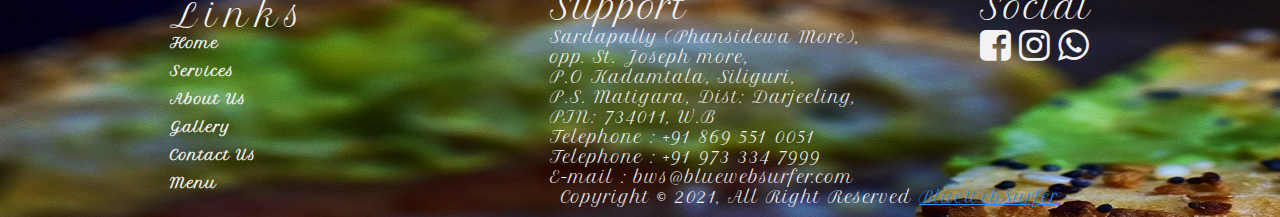
<file: menu5.html>
<!DOCTYPE html>
<html>
<head>
	<title>Menu1</title>
	<meta name="viewport" content="width=device-width, initial-scale=1">
	<link rel="stylesheet" type="text/css" href="menu5.css">
  <link rel="preconnect" href="https://fonts.gstatic.com">
<link href="https://fonts.googleapis.com/css2?family=Petit+Formal+Script&display=swap" rel="stylesheet">
<link rel="stylesheet" href="https://cdnjs.cloudflare.com/ajax/libs/font-awesome/4.7.0/css/font-awesome.min.css">

  
</head>
<body style="margin-right: 0px;margin-left: 0px;">

<div class="bg-img">
	<div class="note">
   			<div class="dar"><h2>Menu 5</h2></div>
        <br>
    		<!-- <div class="eve"><h1>Bites</h1></div>
        <br> -->
    		
    	</div>

 <nav style="top: 0px;height: 63px;">
        <div class="logo">
            <a href="index.html"><img src="image/aclogo.png" alt="Logo Image"></a>
        </div>
        <div class="hamburger">
            <div class="line1"></div>
            <div class="line2"></div>
            <div class="line3"></div>
        </div>
        <ul class="nav-links">
            <li><a href="index.html">Home</a></li>
            <li><a href="Services.html">Services</a></li>
            <li><a href="about.html">About Us</a></li>
            <li><a href="gallery.html">Gallery</a></li>
            <li><a href="contact.html">Contact Us</a></li>
            <li><a href="menu.html">Menu</a></li>
            
            <!-- <li><a class="join-button" href="contact.html">Order Now</a></li> -->
        </ul>
    </nav>
</div>
<br>


<div class="form1">
  
  <div class="menubar">
    <ul class="menu-links">
    <li><h1><a href="menu2.html">Starters</a></h1></li>
    <li><h1><a href="menu3.html">Pizza</a></h1></li>
    <li><h1><a href="menu4.html">Burgers</a></h1></li>
    <li><h1><a href="menu5.html">Dessert</a></h1></li>
  </ul>
  </div>

<div class="menu2">
  <img src="image/menu6.jpg" style="width: 100%;">

</div>















<section>
<div class="footer">
  <div class="contain">
  <div class="col">
    <h1>Links</h1>
    <ul>
      <a href="index.html" style="text-decoration: none;"><li>Home</li></a>
      <a href="Services.html" style="text-decoration: none;"><li>Services</li></a>
      <a href="about.html" style="text-decoration: none;"><li>About Us</li></a>
      <a href="gallery.html" style="text-decoration: none;"><li>Gallery</li></a>
      <a href="contact.html" style="text-decoration: none;"><li>Contact Us</li></a>
      <a href="menu.html" style="text-decoration: none;"><li>Menu</li></a>
    </ul>
  </div>

  
  <div class="col2">
    <h1 style="color: #f2f2f2">Support</h1>
    <ul>
      <p style="color: #f2f2f2">Sardapally (Phansidewa More),</p>
      <p style="color: #f2f2f2"> opp. St. Joseph more,</p>
      <p style="color: #f2f2f2"> P.O Kadamtala, Siliguri,</p>
      <p style="color: #f2f2f2"> P.S. Matigara, Dist: Darjeeling,</p>
      <p style="color: #f2f2f2"> PIN: 734011, W.B</p>

      <p style="color: #f2f2f2">Telephone : +91 869 551 0051</p>

        <p style="color: #f2f2f2">Telephone : +91 973 334 7999</p>

          <p style="color: #f2f2f2">E-mail : bws@bluewebsurfer.com</p>
    </ul>
  </div>
  <div class="col3">
    <h1>Social</h1>
    <ul>
      <i class="fa fa-facebook-square" style="font-size:36px"></i>
      <i class="fa fa-instagram" style="font-size:36px"></i>
      <i class="fa fa-whatsapp" style="font-size:36px"></i>
    </ul>
  </div>

  <div class="copyright-text">
      <p>Copyright © 2021, All Right Reserved <a href="https://www.bluewebsurfer.com/">BlueWebSurfer</a></p>
</div>
<div class="clearfix"></div>
</div>
</div>
</section>


<script>const hamburger = document.querySelector(".hamburger");
const navLinks = document.querySelector(".nav-links");
const links = document.querySelectorAll(".nav-links li");

hamburger.addEventListener('click', ()=>{
   //Animate Links
    navLinks.classList.toggle("open");
    links.forEach(link => {
        link.classList.toggle("fade");
    });

    //Hamburger Animation
    hamburger.classList.toggle("toggle");
});
</script>
<!-- /.container -->
</body>
</html>
</file>
<file: home.css>
body {over2-x: hidden;}
* {
  box-sizing: border-box;
  font-family: 'Petit Formal Script', cursive;
}

.bg-img {
  /* The image used */
  background-image: url("image/ant2.jpg");

  min-height: 625px;
  width: 100%;
  /* Center and scale the image nicely */
  background-position: center;
  background-repeat: no-repeat;
  background-size: cover;
  background-attachment: fixed;
  /* Needed to position the navbar */
  position: relative;
}

@media screen and (max-width: 800px) {
  .bg-img {
   background-size: fill;
  }
}

.note{
    float: left;
  margin-top: 150px;
  margin-left: 11%;
  color: #f6f6f6;
  font-family: 'Charm', cursive;
}

.dar{
  font-size: 4.5em;
}

.eve{
  font-size: 3.5em;
}

.sta{
  font-size: 1em;
}

/*@media screen and (max-width: 500px) {
  .bg-img {
   margin-left: -200px;
  }
}*/

.text{
  background-image: url("image/ant4.jpg");
  object-fit: cover;
}

.over{
  text-align: center;
  font-size: 5em;
  color: #f2f2f2;
}

.has{
  text-align: center;
padding-top: 50px;
padding-left: 25px;
padding-right: 25px;
padding-bottom: 50px;
font-size: 1.5em;
color: #f2f2f2;
}

.service{
  background-image: url("image/home5.jpg");
  object-fit: cover;
}

.serv{
  text-align: center;
padding-top: 50px;
/*padding-left: 25px;
padding-right: 25px;*/
padding-bottom: 50px;
font-size: 5em;
color: #f2f2f2;
object-fit: cover;
}


.event{
  background-image: url("image/home12.jpg");
  /*background-color: blac;*/
  object-fit: cover;
}

.eventtext{
  text-align: center;
padding-top: 50px;
/*padding-left: 25px;
padding-right: 25px;*/
padding-bottom: 50px;
font-size: 5em;
color: #f2f2f2;
object-fit: cover;
}













div.dar {
  width: 100%;
  overflow: hidden;
}
div.dar {
  animation: 3s slide-right;
}

@keyframes slide-right {
  from {
    margin-left: -100%;
    width: 300%;
  }

  to{
    margin-left: 0%;
    width: 100%;
  }
}


div.eve{
  width: 100%;
  
  overflow: hidden;
}
div.eve{
  animation: 3s slide-left;
}

@keyframes slide-left {
  from {
    margin-left: 300%;
    /*width: 100%;*/
  }

  to{
    margin-left: 0%;
    /*width: 100%;*/
  }
}

div.sta{
  width: 100%;
 
  overflow: hidden;
}
div.sta{
  animation: 3s slide-left;
}

@keyframes slide-left {
  from {
    margin-left: 300%;
    /*width: 100%;*/
  }

  to{
    margin-left: 0%;
    /*width: 100%;*/
  }
}




.clearfix {
  overflow: auto;
  background-color: #C77C44;
}

.img2 {
  float: left;
  width: 580px;
  height: 300px;
  padding-top: 20px;
  padding-bottom: 20px;
  padding-right: 40px;
  padding-left: 20px;
}

.cleartext{
  padding-top: 130px;
  padding-right: 40px;
  font-size: 1.5em;
}





*{
    margin: 0;
    padding: 0;
    
    font-family: 'Petit Formal Script', cursive;
    letter-spacing: 1px;
    font-weight: 300;
}
nav{
    height: 6rem;
    width: 100%;
    background-color: #1314182e;
    box-shadow: 0 3px 20px rgba(0, 0, 0, 0.2);
    display: flex;
    position: fixed;
    z-index: 10;
}

/*Styling logo*/
.logo{
    padding:1vh 1vw;
    text-align: center;
}
.logo img {
    height: 3.5rem;
    width: 6rem;
}

/*Styling Links*/
.nav-links{
    display: flex;
    list-style: none; 
    width: 88vw;
    padding: 0 0.7vw;
    justify-content: space-evenly;
    align-items: center;
    text-transform: uppercase;

}
.nav-links li a{
    text-decoration: none;
    margin: 0 0.7vw;
    color: #f2f5f7;
}
.nav-links li a:hover {
    color: #82413F;
    font-weight: bold;
}
.nav-links li {
    position: relative;
}

.nav-links li a:hover::before{
    width: 100%;
}

/*Styling Buttons*/

.join-button{
    color: #F2F2F2;
    background-color: #82413F;
    border: 1.5px solid #82413F;
    border-radius: 2em;
    padding: 0.6rem 0.8rem;
    font-size: 1rem;
    cursor: pointer;
}
.join-button:hover {
    color: #f2f5f7;
    background-color: transparent;
    border:1.5px solid #f2f5f7;
    transition: all ease-in-out 350ms;
}

/*Styling Hamburger Icon*/
.hamburger div{
    width: 30px;
    height:3px;
    background: #f2f5f7;
    margin: 5px;
    transition: all 0.3s ease;
}
.hamburger{
    display: none;
}

/*Stying for small screens*/
@media screen and (max-width: 800px){
    nav{
        position: fixed;
        z-index: 3;
    }
    .hamburger{
        display:block;
        position: absolute;
        cursor: pointer;
        right: 5%;
        top: 50%;
        transform: translate(-5%, -50%);
        z-index: 2;
        transition: all 0.7s ease;
    }
    .nav-links{
        position: fixed;
        background: #4c5964;
        height: 100vh;
        width: 100%;
        flex-direction: column;
        clip-path: circle(50px at 90% -20%);
        -webkit-clip-path: circle(50px at 90% -10%);
        transition: all 1s ease-out;
        pointer-events: none;
    }
    .nav-links.open{
        clip-path: circle(1000px at 90% -10%);
        -webkit-clip-path: circle(1000px at 90% -10%);
        pointer-events: all;
    }
    .nav-links li{
        opacity: 0;
    }
    .nav-links li:nth-child(1){
        transition: all 0.5s ease 0.2s;
    }
    .nav-links li:nth-child(2){
        transition: all 0.5s ease 0.4s;
    }
    .nav-links li:nth-child(3){
        transition: all 0.5s ease 0.6s;
    }
    .nav-links li:nth-child(4){
        transition: all 0.5s ease 0.7s;
    }
    .nav-links li:nth-child(5){
        transition: all 0.5s ease 0.8s;
    }
    .nav-links li:nth-child(6){
        transition: all 0.5s ease 0.9s;
        margin: 0;
    }
    .nav-links li:nth-child(7){
        transition: all 0.5s ease 1s;
        margin: 0;
    }
    li.fade{
        opacity: 1;
    }
}
/*Animating Hamburger Icon on Click*/
.toggle .line1{
    transform: rotate(-45deg) translate(-5px,6px);
}
.toggle .line2{
    transition: all 0.7s ease;
    width:0;
}
.toggle .line3{
    transform: rotate(45deg) translate(-5px,-6px);
}


.try{
  float: right;
}


  /* column */
  * {
    box-sizing: border-box;
  }
  

  /* Clear floats after the columns */
  .row:after {
    content: "";
    display: table;
    clear: both;
  }

.col{
  width: 340px;
  margin-left: 150px;
}

.col2{
  width: 400px;
  padding-left: 50px;
  margin-left: 500px;
}

.col3{
  width: 150px;
float: right;
margin-top: -200px;
margin-right: 150px;
}




.photo5{
  background-image: url("image/home9.jpg");
}




.flow3{
  width: 100%;
  /*margin-top: 25px;*/
  margin-left: 25px;
  float: right;
}

.img-move-11{
  height: 600px;
  width: 31%;
  margin-left: 35px;
  margin-right: 10px;
  object-fit: cover;
}

.img-move-2{
 /* float: right;*/
height: 600px;
  width: 31%;
margin-top: 15px;
margin-right: 15px;
object-fit: cover;
}


.img-move-3{
  width: 31%;
  height: 600px;
  margin-top: 15px;
margin-right: 15px;
object-fit: cover;
  /*float: left*/
}












.column {
  float: left;
  width: 50%;
  padding: 5px;
  margin-top: 350px;

  box-shadow: 0 4px 8px 0 rgba(0, 0, 0, 0.2);
  max-width: 300px;
  margin: auto;
  text-align: center;
  font-family: arial;
}

.pizza1{
  margin-left: 200px;
  width: 300px;

}

.pizza2{
  margin-left: 520px;
  width: 300px;
}

.cart2{
    margin-left: 520px;
  width: 300px;
}

.column1 {
  float: left;
  width: 50%;
  padding: 5px;
  margin-top: 50px;
  margin-bottom: 50px;

  box-shadow: 0 4px 8px 0 rgba(0, 0, 0, 0.2);
  max-width: 300px;
  margin: auto;
  text-align: center;
  font-family: arial;
}



/* Clearfix (clear floats) */
.row1::after {
  content: "";
  clear: both;
  display: table;
}

.button{
border: none;
  outline: 0;
  padding: 12px;
  color: white;
  background-color: #000;
  text-align: center;
  cursor: pointer;
  width: 100%;
  font-size: 18px;
  border-radius: 25px;
  margin-top: 15px;
  margin-bottom: 85px;
}

.button:hover {
  opacity: 0.7;
}


.cart{
  margin-left: 200px;
    width: 300px;

}


.row1{
  padding-top: 280px;
}








.photo5::after {
  content: "";
  clear: both;
  display: table;
}


 .footer {
  width: 100%;
  position: absolute;
  height: auto;
  color: #f2f2f2;
  background-image: url("image/home10.jpg");
}
.footer .col {
  width: 190px;
  height: auto;
  float: left;
  box-sizing: border-box;
  -webkit-box-sizing: border-box;
  -moz-box-sizing: border-box;
  padding: 0px 20px 20px 20px;
}
.footer .col h1 {
  margin: 0;
  padding: 0;
  font-family: inherit;
  /*font-size: 15px;*/
  /*font-weight: bold;*/
  line-height: 17px;
  padding: 20px 0px 5px 0px;
  /*color: rgba(255,255,255,0.2);*/
  color: #f2f2f2;
  font-weight: 300px;
  /*text-transform: uppercase;*/
  letter-spacing: 0.250em;
}
.footer .col ul {
  list-style-type: none;
  margin: 0;
  padding: 0;
}
.footer .col ul li {
  color: #f2f2f2;
  font-size: 14px;
  font-family: inherit;
  font-weight: bold;
  padding: 5px 0px 5px 0px;
  cursor: pointer;
  transition: .2s;
  -webkit-transition: .2s;
  -moz-transition: .2s;
}
.social ul li {
  display: inline-block;
  padding-right: 5px !important;
}

.footer .col ul li:hover {
  color: #ffffff;
  transition: .1s;
  -webkit-transition: .1s;
  -moz-transition: .1s;
}
.clearfix {
  clear: both;
}


.copyright-text{
  text-align: center;
}

@media screen and (max-width: 1000px) {
  .note {
  margin-left: 230px;
  }
}

@media screen and (max-width: 950px) {
.bg-img{
width:100%
}
}

@media screen and (max-width: 900px) {
  .note {
  margin-left: 180px;
  }
}

@media screen and (max-width: 800px) {
  .note {
  margin-left: 140px;
  }
}

@media screen and (max-width: 700px) {
  .note {
  margin-left: 100px;
  }
}

@media screen and (max-width: 650px) {
  .note {
  margin-left: 40px;
  }
}

@media screen and (max-width: 600px) {
  .note {
  margin-left: 30px;
  font-size: 1em;
  }
}

@media screen and (max-width: 550px) {
  .note {
  margin-left: 90px;
  }
}

@media screen and (max-width: 500px) {
  .note {
  margin-left: 65px;
  }
}

@media screen and (max-width: 550px) {
  .dar {
  font-size: 4em;
  }
}

@media screen and (max-width: 550px) {
  .eve {
  font-size: 1.5em;
  }
}

@media screen and (max-width: 550px) {
  .sta {
  font-size: 0.7em;
  }
}


@media screen and (max-width: 600px) {
  .col {
width: 350px;
  }
}

@media screen and (max-width: 950px) {
.col{
  margin-left: 100px;
}
}

@media screen and (max-width: 950px) {
.col2{
  margin-left: 250px;
}
}

@media screen and (max-width: 950px) {
.col3{
  margin-right: 100px;
}
}



@media screen and (max-width: 850px) {
.pho2{
  margin-left: 20px;
}
}

@media screen and (max-width: 800px) {
.col3{
  margin-right: 50px;
}
}

@media screen and (max-width: 800px) {
.col{
  margin-left: 90px;
}
}


@media screen and (max-width: 700px) {
.col{
margin-left: 40px;
}
}

@media screen and (max-width: 700px) {
.col2{
margin-left: 170px;
}
}

@media screen and (max-width: 700px) {
.col3{
margin-right: 0px;
}
}

@media screen and (max-width: 650px) {
.col{
margin-left: 5px;
}
}

@media screen and (max-width: 650px) {
.col2{
margin-left: 140px;
}
}





@media screen and (max-width: 600px) {
.col2{
  margin-left: 200px;
}
}



@media screen and (max-width: 600px) {
.col3{
  margin-top: 0px;
  margin-right: 420px;
}
}




@media screen and (max-width: 500px) {
  .pho2 {
margin-left: 10px;
  }
}

@media screen and (max-width: 500px) {
  .bottle3 {
width: 215px;
  }
}



@media screen and (max-width: 550px) {
  .col2 {
margin-left: 150px;
  }
}

@media screen and (max-width: 550px) {
  .col3 {
margin-right: 380px;
  }
}

@media screen and (max-width: 500px) {
.col2{
  margin-left: 100px;
}
}

@media screen and (max-width: 500px) {
.col3{
  margin-top: 0px;
  margin-right: 330px;
}
}


@media screen and (max-width: 450px) {
  .col2 {
font-size: 0.5em;
width: 300px;
  }
}

@media screen and (max-width: 450px) {
  .col3 {
margin-right: 280px;
  }
}




@media screen and (max-width: 400px) {
.col3{
margin-right: 230px;
}
}

@media screen and (max-width: 450px) {
.note{
margin-left: 35px;
}
}

@media screen and (max-width: 400px) {
.note{
margin-left: 45px;
font-size: 0.8em;
}
}



@media screen and (max-width: 350px) {
  .footer .col {
width: 120px;
  }
}

@media screen and (max-width: 350px) {
  .col2 {
width: 250px;
  }
}

@media screen and (max-width: 350px) {
.footer .col h1 {
  padding-top: 0px;
  font-size: 0.5em;
}
}

@media screen and (max-width: 350px) {
.col3 {
  margin-right: 170px;
}
}

@media screen and (max-width: 350px) {
.note {
margin-left: 22px;
font-size: 0.8em;
}
}

@media screen and (max-width: 300px) {
.note {
  margin-left: 60px;
}
}

@media screen and (max-width: 300px) {
.dar {
  font-size: 3em;
}
}




@media screen and (max-width: 300px) {
.col2 {
padding-left: 0px;
margin-left: 50px;
}
}

@media screen and (max-width: 300px) {
.col3 {
margin-right: 120px;
}
}



@media screen and (max-width: 411px) {
.col3{
  margin-right: 250px;

}
}


@media screen and (max-width: 360px) {
.col2 {
  padding-left: 0px;
  width: 250px;
}
}

@media screen and (max-width: 360px) {
.footer .col {
  width: 140px;
}
}

@media screen and (max-width: 360px) {
.col3 {
  margin-right: 200px;
}
}






@media screen and (max-width: 360px) {
.note{
margin-left: 22px;
}
}





@media screen and (max-width: 320px) {
.col3 {
  margin-right: 150px;
}
}






@media screen and (max-width: 375px) {
.col2{
  width: 220px;
}
}

@media screen and (max-width: 375px) {
.col3{
  margin-right: 200px;
}
}



@media screen and (max-width: 320px) {
.col3{
  margin-right: 150px;
}
}



@media screen and (max-width: 414px) {
.col3{
  margin-right: 240px;
}
}


@media screen and (max-width: 350px) {
.col3{
  margin-right: 180px;
}
}


@media screen and (max-width: 411px) {
.note{
margin-left: 20px;
}
}







@media screen and (max-width: 320px) {
.note{
  margin-left: 10px;
}
}




@media screen and (max-width: 1300px) {
.img-move-11{
  margin-left: 30px;
  width: 380px;
}
}

@media screen and (max-width: 1300px) {
.img-move-2{
  margin-left: 30px;
  width: 380px;
}
}

@media screen and (max-width: 1300px) {
.img-move-3{
  margin-left: 30px;
  width: 380px;
}
}

@media screen and (max-width: 1283px) {
.img-move-11{
  margin-left: 50px;
  width: 360px;
}
}

@media screen and (max-width: 1283px) {
.img-move-2{
  margin-left: 30px;
  width: 360px;
}
}

@media screen and (max-width: 1283px) {
.img-move-3{
  margin-left: 30px;
  width: 360px;
}
}

@media screen and (max-width: 1243px) {
.img-move-11{
  margin-left: 75px;
  width: 330px;
}
}

@media screen and (max-width: 1243px) {
.img-move-2{
  margin-left: 30px;
  width: 330px;
}
}

@media screen and (max-width: 1243px) {
.img-move-3{
  margin-left: 30px;
  width: 330px;
}
}

@media screen and (max-width: 1178px) {
.img-move-11{
  margin-left: 90px;
  width: 300px;
}
}

@media screen and (max-width: 1178px) {
.img-move-2{
  margin-left: 30px;
  width: 300px;
}
}

@media screen and (max-width: 1178px) {
.img-move-3{
  margin-left: 30px;
  width: 300px;
}
}

@media screen and (max-width: 1103px) {
.img-move-11{
  margin-left: 90px;
  width: 270px;
}
}

@media screen and (max-width: 1103px) {
.img-move-2{
  margin-left: 30px;
  width: 270px;
}
}

@media screen and (max-width: 1103px) {
.img-move-3{
  margin-left: 30px;
  width: 270px;
}
}

@media screen and (max-width: 1051px) {
.img-move-11{
  margin-left: 90px;
  width: 250px;
}
}

@media screen and (max-width: 1051px) {
.img-move-2{
  margin-left: 30px;
  width: 250px;
}
}

@media screen and (max-width: 1051px) {
.img-move-3{
  margin-left: 30px;
  width: 250px;
}
}

@media screen and (max-width: 1024px) {
.img-move-11{
  margin-left: 90px;
  width: 250px;
}
}

@media screen and (max-width: 1024px) {
.img-move-2{
  margin-left: 30px;
  width: 250px;
}
}

@media screen and (max-width: 1024px) {
.img-move-3{
  margin-left: 30px;
  width: 250px;
}
}

@media screen and (max-width: 953px) {
.img-move-11{
  width: 240px;
  margin-left: 65px;
}
}

@media screen and (max-width: 953px) {
.img-move-2{
  width: 240px;
}
}

@media screen and (max-width: 953px) {
.img-move-3{
  width: 240px;
}
}

@media screen and (max-width: 900px) {
.img-move-11{
  width: 220px;
  margin-left: 65px;
}
}

@media screen and (max-width: 900px) {
.img-move-2{
  width: 220px;
}
}

@media screen and (max-width: 900px) {
.img-move-3{
  width: 220px;
}
}

@media screen and (max-width: 850px) {
.img-move-11{
  width: 220px;
  margin-left: 40px;
}
}

@media screen and (max-width: 850px) {
.img-move-2{
  width: 220px;
}
}

@media screen and (max-width: 850px) {
.img-move-3{
  width: 220px;
}
}

@media screen and (max-width: 813px) {
.img-move-11{
  width: 210px;
  margin-left: 40px;
}
}

@media screen and (max-width: 813px) {
.img-move-2{
  width: 210px;
}
}

@media screen and (max-width: 813px) {
.img-move-3{
  width: 210px;
}
}

@media screen and (max-width: 783px) {
.img-move-11{
  width: 230px;
  margin-left: 22px;
}
}

@media screen and (max-width: 783px) {
.img-move-2{
  width: 230px;
  margin-left: 0px;
}
}

@media screen and (max-width: 783px) {
.img-move-3{
  width: 230px;
  margin-left: 0px;
}
}

@media screen and (max-width: 755px) {
.img-move-11{
  width: 210px;
  margin-left: 22px;
}
}

@media screen and (max-width: 755px) {
.img-move-2{
  width: 210px;
  margin-left: 0px;
}
}

@media screen and (max-width: 755px) {
.img-move-3{
  width: 210px;
  margin-left: 0px;
}
}





@media screen and (max-width: 650px) {
.img-move-11{
  width: 190px;
  margin-left: 22px;
}
}

@media screen and (max-width: 650px) {
.img-move-2{
  width: 190px;
}
}

@media screen and (max-width: 650px) {
.img-move-3{
  width: 190px;
}
}



@media screen and (max-width: 600px) {
.img-move-11{
  width: 170px;
  margin-left: 22px;
}
}

@media screen and (max-width: 600px) {
.img-move-2{
  width: 170px;
}
}

@media screen and (max-width: 600px) {
.img-move-3{
  width: 170px;
}
}

@media screen and (max-width: 550px) {
.img-move-11{
  width: 155px;
  margin-left: 22px;
}
}

@media screen and (max-width: 550px) {
.img-move-2{
  width: 155px;
}
}

@media screen and (max-width: 550px) {
.img-move-3{
  width: 155px;
}
}

@media screen and (max-width: 500px) {
.img-move-11{
  width: 140px;
  margin-left: 22px;
}
}

@media screen and (max-width: 500px) {
.img-move-2{
  width: 140px;
}
}

@media screen and (max-width: 500px) {
.img-move-3{
  width: 140px;
}
}


@media screen and (max-width: 360px) {
.img-move-11{
  width: 366px;
  margin-left: 22px;
}
}

@media screen and (max-width: 360px) {
.img-move-2{
  width: 366px;
  margin-left: 22px;
}
}

@media screen and (max-width: 360px) {
.img-move-3{
  width: 366px;
  margin-left: 22px;
}
}


@media screen and (max-width: 400px) {
.img-move-11{
  width: 357px;
  margin-left: 22px;
}
}

@media screen and (max-width: 400px) {
.img-move-2{
  width: 357px;
  margin-left: 22px;
}
}

@media screen and (max-width: 400px) {
.img-move-3{
  width: 357px;
  margin-left: 22px;
}
}

@media screen and (max-width: 350px) {
.img-move-11{
  width: 307px;
  margin-left: 22px;
}
}

@media screen and (max-width: 350px) {
.img-move-2{
  width: 307px;
  margin-left: 22px;
}
}

@media screen and (max-width: 350px) {
.img-move-3{
  width: 307px;
  margin-left: 22px;
}
}

@media screen and (max-width: 350px) {
.over{
font-size: 4em;
}
}

@media screen and (max-width: 320px) {
.img-move-11{
  width: 277px;
  margin-left: 22px;
}
}

@media screen and (max-width: 320px) {
.img-move-2{
  width: 277px;
  margin-left: 22px;
}
}

@media screen and (max-width: 320px) {
.img-move-3{
  width: 277px;
  margin-left: 22px;
}
}

@media screen and (max-width: 320px) {
.dar{
font-size: 3.5em;
}
}

@media screen and (max-width: 320px) {
.col3{
margin-right: 160px;
}
}

@media screen and (max-width: 320px) {
.serv{
font-size: 4.5em;
}
}

@media screen and (max-width: 360px) {
.img-move-11{
  width: 315px;
  margin-left: 22px;
}
}

@media screen and (max-width: 360px) {
.img-move-2{
  width: 315px;
  margin-left: 22px;
}
}

@media screen and (max-width: 360px) {
.img-move-3{
  width: 315px;
  margin-left: 22px;
}
}

@media screen and (max-width: 360px) {
.over{
font-size: 4em;
}
}

@media screen and (max-width: 360px) {
.img-move-11{
  width: 366px;
  margin-left: 22px;
}
}

@media screen and (max-width: 360px) {
.img-move-2{
  width: 366px;
  margin-left: 22px;
}
}

@media screen and (max-width: 360px) {
.img-move-3{
  width: 366px;
  margin-left: 22px;
}
}




@media screen and (max-width: 450px) {
.img-move-11{
  width: 405px;
  margin-left: 22px;
}
}

@media screen and (max-width: 450px) {
.img-move-2{
  width: 405px;
  margin-left: 22px;
}
}

@media screen and (max-width: 450px) {
.img-move-3{
  width: 405px;
  margin-left: 22px;
}
}

@media screen and (max-width: 411px) {
.img-move-11{
  width: 366px;
  margin-left: 22px;
}
}

@media screen and (max-width: 411px) {
.img-move-2{
  width: 366px;
  margin-left: 22px;
}
}

@media screen and (max-width: 411px) {
.img-move-3{
  width: 366px;
  margin-left: 22px;
}
}

@media screen and (max-width: 320px) {
.img-move-11{
  width: 280px;
  margin-left: 22px;
}
}

@media screen and (max-width: 320px) {
.img-move-2{
  width: 280px;
  margin-left: 22px;
}
}

@media screen and (max-width: 320px) {
.img-move-3{
  width: 280px;
  margin-left: 22px;
}
}



@media screen and (max-width: 414px) {
.img-move-11{
  width: 370px;
  margin-left: 22px;
}
}

@media screen and (max-width: 414px) {
.img-move-2{
  width: 370px;
  margin-left: 22px;
}
}

@media screen and (max-width: 414px) {
.img-move-3{
  width: 370px;
  margin-left: 22px;
}
}

@media screen and (max-width: 414px) {
.dar{
  font-size: 3.5em;
}
}

@media screen and (max-width: 375px) {
.img-move-11{
  width: 330px;
  margin-left: 22px;
}
}

@media screen and (max-width: 375px) {
.img-move-2{
  width: 330px;
  margin-left: 22px;
}
}

@media screen and (max-width: 375px) {
.img-move-3{
  width: 330px;
  margin-left: 22px;
}
}

@media screen and (max-width: 375px) {
.col3{
  margin-right: 200px;
}
}


@media screen and (max-width: 765px) {
.img-move-11{
  width: 210px;
  margin-left: 22px;
}
}

@media screen and (max-width: 765px) {
.img-move-2{
  width: 210px;
  margin-left: 10px;
}
}

@media screen and (max-width: 765px) {
.img-move-3{
  width: 210px;
  margin-left: 10px;
}
}

@media screen and (max-width: 725px) {
.img-move-11{
  width: 200px;
  margin-left: 22px;
}
}

@media screen and (max-width: 725px) {
.img-move-2{
  width: 200px;
  margin-left: 0px;
}
}

@media screen and (max-width: 725px) {
.img-move-3{
  width: 200px;
  margin-left: 0px;
}
}


@media screen and (max-width: 675px) {
.img-move-11{
  width: 180px;
  margin-left: 22px;
}
}

@media screen and (max-width: 675px) {
.img-move-2{
  width: 180px;

}
}

@media screen and (max-width: 675px) {
.img-move-3{
  width: 180px;

}
}


@media screen and (max-width: 615px) {
.img-move-11{
  width: 170px;
  margin-left: 22px;
}
}

@media screen and (max-width: 615px) {
.img-move-2{
  width: 170px;
}
}

@media screen and (max-width: 615px) {
.img-move-3{
  width: 170px;
}
}


@media screen and (max-width: 585px) {
.img-move-11{
  width: 150px;
  margin-left: 22px;
}
}

@media screen and (max-width: 585px) {
.img-move-2{
  width: 150px;
}
}

@media screen and (max-width: 585px) {
.img-move-3{
  width: 150px;
}
}


@media screen and (max-width: 768px) {
.col3{
  margin-right: 5px;
}
}

/*@media screen and (max-width: 1024px) {
.img-move-11{
  width: 306px;
  margin-left: 22px;
}
}

@media screen and (max-width: 1024px) {
.img-move-2{
  width: 306px;
  margin-left: 10px;
}
}

@media screen and (max-width: 1024px) {
.img-move-3{
  width: 306px;
  margin-left: 10px;
}
}*/

@media screen and (max-width: 1024px) {
.col2{
  margin-left: 350px;
}
}
@media screen and (max-width: 726px) {
.col2{
  margin-left: 150px;
}
}
@media screen and (max-width: 541px) {
.col2{
  padding-left: 0px;
  margin-left: 100px;
}
}
@media screen and (max-width: 1024px) {
.col3{
  margin-right: 50px;
}
}

@media screen and (max-width: 1024px) {
.note{
  margin-left: 29.5%;
}
}

@media screen and (max-width: 615px) {
.note{
  margin-left: 18%;
}
}

@media screen and (max-width: 540px) {
.note{
  margin-left: 15%;
}
}

@media screen and (max-width: 540px) {
.img-move-11{
  width: 495px;
  margin-left: 22px;
}
}

@media screen and (max-width: 540px) {
.img-move-2{
  width: 495px;
  margin-left: 22px;
}
}

@media screen and (max-width: 540px) {
.img-move-3{
  width: 495px;
  margin-left: 22px;
}
}

@media screen and (max-width: 540px) {
.col2{
  margin-left: 120px;
}
}

@media screen and (max-width: 530px) {
.img-move-11{
  width: 465px;
  margin-left: 22px;
}
}

@media screen and (max-width: 530px) {
.img-move-2{
  width: 465px;
  margin-right: 0px;
}
}

@media screen and (max-width: 530px) {
.img-move-3{
  width: 465px;
  margin-right: 0px;
}
}

@media screen and (max-width: 500px) {
.col2{
  width: 340px;
}
}

@media screen and (max-width: 495px) {
.img-move-11{
  width: 465px;
  margin-left: 22px;
  margin-right: 0
}
}

@media screen and (max-width: 495px) {
.img-move-2{
  width: 465px;
  margin-right: 0px;
}
}

@media screen and (max-width: 495px) {
.img-move-3{
  width: 465px;
  margin-right: 0px;
}
}

@media screen and (max-width: 490px) {
.img-move-11{
  width: 450px;
  margin-left: 22px;
  margin-right: 0
}
}

@media screen and (max-width: 490px) {
.img-move-2{
  width: 450px;
  margin-right: 0px;
}
}

@media screen and (max-width: 490px) {
.img-move-3{
  width: 450px;
  margin-right: 0px;
}
}

@media screen and (max-width: 474px) {
.img-move-11{
  width: 430px;
  margin-left: 22px;
  margin-right: 0
}
}

@media screen and (max-width: 474px) {
.img-move-2{
  width: 430px;
  margin-right: 0px;
}
}

@media screen and (max-width: 474px) {
.img-move-3{
  width: 430px;
  margin-right: 0px;
}
}

@media screen and (max-width: 455px) {
.footer .col{
  width: 140px;
  padding-right: 0px;
}
}

@media screen and (max-width: 320px) {
.footer .col{
  padding-left: 5px;
  padding-right: 5px;
  width: 90px;
}
}

@media screen and (max-width: 455px) {
.col2{
  width: 330px;
}
}

@media screen and (max-width: 455px) {
.note{
  margin-left: 7%;
}
}

@media screen and (max-width: 455px) {
.img-move-11{
  width: 400px;
  margin-left: 22px;
  margin-right: 0
}
}

@media screen and (max-width: 455px) {
.img-move-2{
  width: 400px;
  margin-right: 0px;
}
}

@media screen and (max-width: 455px) {
.img-move-3{
  width: 400px;
  margin-right: 0px;
}
}

@media screen and (max-width: 425px) {
.col2{
  margin-left: 0px;
}
}

@media screen and (max-width: 320px) {
.col2 {
  width: 295px;
}
}

@media screen and (max-width: 425px) {
.note{
  font-size: 0.8em;
}
}

@media screen and (max-width: 421px) {
.img-move-11{
  width: 360px;
  margin-left: 22px;
  margin-right: 0
}
}

@media screen and (max-width: 421px) {
.img-move-2{
  width: 360px;
  margin-right: 0px;
}
}

@media screen and (max-width: 421px) {
.img-move-3{
  width: 360px;
  margin-right: 0px;
}
}


@media screen and (max-width: 382px) {
.img-move-11{
  width: 330px;
  margin-left: 22px;
  margin-right: 0
}
}

@media screen and (max-width: 382px) {
.img-move-2{
  width: 330px;
  margin-right: 0px;
}
}

@media screen and (max-width: 382px) {
.img-move-3{
  width: 330px;
  margin-right: 0px;
}
}


@media screen and (max-width: 352px) {
.img-move-11{
  width: 300px;
  margin-left: 22px;
  margin-right: 0
}
}

@media screen and (max-width: 352px) {
.img-move-2{
  width: 300px;
  margin-right: 0px;
}
}

@media screen and (max-width: 352px) {
.img-move-3{
  width: 300px;
  margin-right: 0px;
}
}


@media screen and (max-width: 324px) {
.img-move-11{
  width: 275px;
  margin-left: 22px;
  margin-right: 0
}
}

@media screen and (max-width: 324px) {
.img-move-2{
  width: 275px;
  margin-right: 0px;
}
}

@media screen and (max-width: 324px) {
.img-move-3{
  width: 275px;
  margin-right: 0px;
}
}

@media screen and (max-width: 324px) {
.col3{
  margin-right: 0px;
}
}
</file>
<file: contact.css>
*{
    margin: 0;
    padding: 0;
    /*color: #f2f2f2;*/
    font-family: sans-serif;
    letter-spacing: 1px;
    font-weight: 300;
    font-family: 'Petit Formal Script', cursive;
}
body{
    overflow-x: hidden;
      background-image: url("image/contact3.jpg");
      object-fit: cover;
}
nav{
    height: 6rem;
    width: 100%;
    background-color: #1314182e;
    box-shadow: 0 3px 20px rgba(0, 0, 0, 0.2);
    display: flex;
    position: fixed;
    z-index: 10;
    
}


.join-button{
  margin-left: 130px;
}

.contactus{
  text-align: center;
  margin-top: 120px;
  color: #f2f2f2;
  font-size: 3em;
}



/*Styling logo*/
.logo{
    padding:1vh 1vw;
    text-align: center;
}
.logo img {
    height: 3.5rem;
    width: 6rem;
}

/*Styling Links*/
.nav-links{
    display: flex;
    list-style: none; 
    width: 88vw;
    padding: 0 0.7vw;
    justify-content: space-evenly;
    align-items: center;
    text-transform: uppercase;
}
.nav-links li a{
    text-decoration: none;
    margin: 0 0.7vw;
    color: #f2f2f2;
}
.nav-links li a:hover {
    color: #8F4E4C;
    font-weight: bold;
}
.nav-links li {
    position: relative;
}

.nav-links li a:hover::before{
    width: 80%;
}

/*Styling Buttons*/
.join-button1{
    color: #F2F2F2;
    background-color: #82413F;
    border: 1.5px solid #82413F;
    border-radius: 2em;
    padding: 0.6rem 0.8rem;
    font-size: 1rem;
    cursor: pointer;
}
.join-button1:hover {
    color: #f2f5f7;
    background-color: transparent;
    border:1.5px solid #f2f5f7;
    transition: all ease-in-out 350ms;
}






.join-button{
    color: #F2F2F2;
    background-color: #82413F;
    border: 1.5px solid #82413F;
    border-radius: 2em;
    padding: 0.6rem 0.8rem;
    font-size: 1rem;
    cursor: pointer;
}
.join-button:hover {
    color: #f2f5f7;
    background-color: #A75E5B;
    border:1.5px solid #f2f5f7;
    transition: all ease-in-out 350ms;
}

/*Styling Hamburger Icon*/
.hamburger div{
    width: 30px;
    height:3px;
    background: #f2f5f7;
    margin: 5px;
    transition: all 0.3s ease;
}
.hamburger{
    display: none;
}

/*Stying for small screens*/
@media screen and (max-width: 800px){
    nav{
        position: fixed;
        z-index: 3;
    }
    .hamburger{
        display:block;
        position: absolute;
        cursor: pointer;
        right: 5%;
        top: 50%;
        transform: translate(-5%, -50%);
        z-index: 2;
        transition: all 0.7s ease;
    }
    .nav-links{
        position: fixed;
        background: #131418;
        height: 100vh;
        width: 100%;
        flex-direction: column;
        clip-path: circle(50px at 90% -20%);
        -webkit-clip-path: circle(50px at 90% -10%);
        transition: all 1s ease-out;
        pointer-events: none;
    }
    .nav-links.open{
        clip-path: circle(1000px at 90% -10%);
        -webkit-clip-path: circle(1000px at 90% -10%);
        pointer-events: all;
    }
    .nav-links li{
        opacity: 0;
    }
    .nav-links li:nth-child(1){
        transition: all 0.5s ease 0.2s;
    }
    .nav-links li:nth-child(2){
        transition: all 0.5s ease 0.4s;
    }
    .nav-links li:nth-child(3){
        transition: all 0.5s ease 0.6s;
    }
    .nav-links li:nth-child(4){
        transition: all 0.5s ease 0.7s;
    }
    .nav-links li:nth-child(5){
        transition: all 0.5s ease 0.8s;
    }
    .nav-links li:nth-child(6){
        transition: all 0.5s ease 0.9s;
        margin: 0;
    }
    .nav-links li:nth-child(7){
        transition: all 0.5s ease 1s;
        margin: 0;
    }
    li.fade{
        opacity: 1;
    }
}
/*Animating Hamburger Icon on Click*/
.toggle .line1{
    transform: rotate(-45deg) translate(-5px,6px);
}
.toggle .line2{
    transition: all 0.7s ease;
    width:0;
}
.toggle .line3{
    transform: rotate(45deg) translate(-5px,-6px);
}


.clearfix::after {
  content: "";
  clear: both;
  display: table;
}

.img2 {
  float: right;
  width: 50%;
  padding-right: 25px;
  height: 290px;
}

.note{
  padding-left: 50px;
  font-size: 1.2em;
  font-weight: bold;
}


.clearfix{
  /*height: 250px;*/
}

input[type=text], select, textarea {
  width: 100%;
  padding: 12px;
  border: 1px solid #ccc;
  border-radius: 4px;
  box-sizing: border-box;
  margin-top: 6px;
  margin-bottom: 16px;
  resize: vertical;
}

input[type=number], select, textarea {
  width: 100%;
  padding: 12px;
  border: 1px solid #ccc;
  border-radius: 4px;
  box-sizing: border-box;
  margin-top: 6px;
  margin-bottom: 16px;
  resize: vertical;
}

input[type=submit] {
  background-color: #6610F2;
  color: white;
  padding: 12px 20px;
  border: none;
  border-radius: 4px;
  cursor: pointer;
}

input[type=submit]:hover {
  background-color: #c16ecf;
}

.container5 {
  width: 350px;
  border-radius: 5px;
  background-color: #f2f2f2;
  padding: 20px;
  margin-left: 35%;
  margin-top: 80px;
}





@media only screen and (max-width: 650px) {
.img2{
  width: 99%;
  padding-right: 10px;
}
}

@media only screen and (max-width: 370px) {
.img2{
width: 350px;
padding-right: 10px;
}
}


@media only screen and (max-width: 358px) {
.img2{
width: 320px;
padding-right: 10px;
}
}


@media only screen and (max-width: 336px) {
.img2{
width: 325px;
padding-right: 5px;
}
}


@media only screen and (max-width: 1250px) {
.container5{
  margin-left: 400px;
}
}

@media only screen and (max-width: 1165px) {
.container5{
  margin-left: 350px;
}
}

@media only screen and (max-width: 1090px) {
.container5{
  margin-left: 300px;
}
}

@media only screen and (max-width: 880px) {
.container5{
  margin-left: 150px;
}
}

@media only screen and (max-width: 740px) {
.container5{
  margin-left: 100px;
}
}

@media only screen and (max-width: 600px) {
.container5{
  margin-left: 50px;
}
}

@media only screen and (max-width: 526px) {
.container5{
  margin-left: 30px;
}
}

@media only screen and (max-width: 515px) {
.container5{
  margin-left: 25px;
}
}

@media only screen and (max-width: 500px) {
.container5{
  margin-left: 20px;
}
}

@media only screen and (max-width: 480px) {
.container5{
margin-left: 0px;
}
}

@media only screen and (max-width: 460px) {
.container5{
  margin-left: 0px;
}
}

@media only screen and (max-width: 575px) {
.container5{
  margin-left: 0px;
}
}

@media only screen and (max-width: 555px) {
.container5{
  margin-left: 0px;
}
}

@media only screen and (max-width: 391px) {
.container5{
  margin-left: -10px;
}
}

@media only screen and (max-width: 385px) {
.container5{
  margin-left: -20px;
}
}

/*@media only screen and (max-width: 371px) {
.container5{
  margin-left: -30px;
}
}*/







.footer {
  width: 100%;
  position: relative;
  height: auto;
  /*background-color: #070617;*/
  background-image: url("image/home10.jpg");
}
.footer .col {
  width: 400px;
  height: auto;
  float: left;
  box-sizing: border-box;
  -webkit-box-sizing: border-box;
  -moz-box-sizing: border-box;
  padding: 0px 20px 20px 20px;
  margin-top: 30px;
}
.footer .col h1 {
  margin: 0;
  padding: 0;
  font-family: inherit;
  font-size: 12px;
  line-height: 17px;
  padding: 20px 0px 5px 0px;
  color: rgba(255,255,255);
  font-weight: normal;
  text-transform: uppercase;
  letter-spacing: 0.250em;
}
.footer .col ul {
  list-style-type: none;
  margin: 0;
  padding: 0;
  color: #f2f2f2;
}
.footer .col ul li {
  color: #f2f2f2;
  font-size: 14px;
  font-family: inherit;
  font-weight: bold;
  padding: 5px 0px 5px 0px;
  cursor: pointer;
  transition: .2s;
  -webkit-transition: .2s;
  -moz-transition: .2s;
}
.social ul li {
  display: inline-block;
  padding-right: 5px !important;
}

.footer .col ul li:hover {
  color: #ffffff;
  transition: .1s;
  -webkit-transition: .1s;
  -moz-transition: .1s;
}
.clearfix {
  clear: both;
}

.copyright-text{
  text-align: center;
}


@media only screen and (min-width: 1280px) {
  .row{
    margin-bottom: 50px;
  }
  .contain {
    width: 1200px;
    margin: 0 auto;
  }
}
@media only screen and (max-width: 1139px) {
  .row{
    margin-bottom: 50px;
  }
  .contain .social {
    width: 1000px;
    display: block;
  }
  .social h1 {
    margin: 0px;
  }
}
@media only screen and (max-width: 950px) {
  .row{
    margin-bottom: 200px;
  }
  .footer .col {
    width: 100%;
  }
  .footer .col h1 {
    font-size: 14px;
  }
  .footer .col ul li {
    font-size: 13px;
  }
}
@media only screen and (max-width: 500px) {
  .row{
    margin-bottom: 300px;
  }  

    .footer .col {
      width: 100%;
    }
    .footer .col h1 {
      font-size: 14px;
    }
    .footer .col ul li {
      font-size: 13px;
    }
}
@media only screen and (max-width: 480px) {
  .row{
    margin-bottom: 300px;
  }
  .footer .col {
    width: 100%;
  }
}

@media only screen and (max-width: 450px) {
  .row{
    margin-bottom: 320px;
  }

/*.container {
    position: absolute;
    width: 50%;
    padding: 10px;
    height: 50px; /* Should be removed. Only for demonstration */
  }*/
@media only screen and (max-width: 450px) {
.about2{
  margin-top: 1200px;
}
}

@media only screen and (max-width: 445px) {
.about2{
  margin-top: 500px;
}
}

@media only screen and (max-width: 380px) {
.about2{
  margin-top: 500px;
}
}

  body {

  font-family: 'Petit Formal Script', cursive;
  margin:             2vw;
  
}


@media only screen and (min-width: 375px) {
  .col{
    width: 350px;
  }
}

@media only screen and (max-width: 364px) {
.note{
  font-size: 1em;
}
}
 

 @media only screen and (max-width: 363px) {
.container5{
  width: 300px;
}
}

@media only screen and (max-width: 327px) {
.container5{
  width: 300px;
}
}

  body {

  font-family: 'Petit Formal Script', cursive;
  margin:             2vw;
  
}

h3 {
  color:              #545454;
  font-size:          1.9vw;
  font-weight:        400;
  text-transform:     uppercase;
  line-height:        .3vw;
  text-align: center;
  }

  p {
  color:              #f2f2f2;
/*  font-size:          2vh;*/
}
</file>
<file: menu.css>
body {over2-x: hidden;}
* {
  box-sizing: border-box;
  font-family: 'Petit Formal Script', cursive;
}

.bg-img {
  /* The image used */
  background-image: url("image/menu.jpg");

  min-height: 625px;
  width: 100%;
  /* Center and scale the image nicely */
  background-position: center;
  background-repeat: no-repeat;
  background-size: cover;
  background-attachment: fixed;
  /* Needed to position the navbar */
  position: relative;
}

@media screen and (max-width: 800px) {
  .bg-img {
   background-size: fill;
  }
}

.note{
    float: left;
  margin-top: 150px;
  margin-left: 38%;
  color: #f6f6f6;
}

.dar{
  font-size: 4.5em;
}

/*.eve{
  font-size: 3.5em;
}

.sta{
  font-size: 1em;
}*/

/*@media screen and (max-width: 500px) {
  .bg-img {
   margin-left: -200px;
  }
}*/


/* Position the navbar container inside the image */
.container {
  /*position: absolute;*/
  /*margin: 20px;*/
  /*width: 100%;*/
   width: 50%

}

div.dar {
  width: 100%;
  overflow: hidden;
}
div.dar {
  animation: 3s slide-right;
}

@keyframes slide-right {
  from {
    margin-left: -100%;
    width: 300%;
  }

  to{
    margin-left: 0%;
    width: 100%;
  }
}


/*div.eve{
  width: 100%;
  
  overflow: hidden;
}
div.eve{
  animation: 3s slide-left;
}*/

@keyframes slide-left {
  from {
    margin-left: 300%;
    /*width: 100%;*/
  }

  to{
    margin-left: 0%;
    /*width: 100%;*/
  }
}

div.sta{
  width: 100%;
 
  overflow: hidden;
}
div.sta{
  animation: 3s slide-left;
}

@keyframes slide-left {
  from {
    margin-left: 300%;
    /*width: 100%;*/
  }

  to{
    margin-left: 0%;
    /*width: 100%;*/
  }
}




.clearfix {
  overflow: auto;
  background-color: #C77C44;
}

.img2 {
  float: left;
  width: 580px;
  height: 300px;
  padding-top: 20px;
  padding-bottom: 20px;
  padding-right: 40px;
  padding-left: 20px;
}

.cleartext{
  padding-top: 130px;
  padding-right: 40px;
  font-size: 1.5em;
}





*{
    margin: 0;
    padding: 0;
    
    font-family: 'Petit Formal Script', cursive;
    letter-spacing: 1px;
    font-weight: 300;
}
nav{
    height: 6rem;
    width: 100%;
    background-color: #1314182e;
    box-shadow: 0 3px 20px rgba(0, 0, 0, 0.2);
    display: flex;
    position: fixed;
    z-index: 10;
}

/*Styling logo*/
.logo{
    padding:1vh 1vw;
    text-align: center;
}
.logo img {
    height: 3.5rem;
    width: 6rem;
}

/*Styling Links*/
.nav-links{
    display: flex;
    list-style: none; 
    width: 88vw;
    padding: 0 0.7vw;
    justify-content: space-evenly;
    align-items: center;
    text-transform: uppercase;

}
.nav-links li a{
    text-decoration: none;
    margin: 0 0.7vw;
    color: #f2f5f7;
}
.nav-links li a:hover {
    color: #82413F;
    font-weight: bold;
}
.nav-links li {
    position: relative;
}

.nav-links li a:hover::before{
    width: 100%;
}

/*Styling Buttons*/

.join-button{
    color: #F2F2F2;
    background-color: #82413F;
    border: 1.5px solid #82413F;
    border-radius: 2em;
    padding: 0.6rem 0.8rem;
    font-size: 1rem;
    cursor: pointer;
}
.join-button:hover {
    color: #f2f5f7;
    background-color: transparent;
    border:1.5px solid #f2f5f7;
    transition: all ease-in-out 350ms;
}

/*Styling Hamburger Icon*/
.hamburger div{
    width: 30px;
    height:3px;
    background: #f2f5f7;
    margin: 5px;
    transition: all 0.3s ease;
}
.hamburger{
    display: none;
}

/*Stying for small screens*/
@media screen and (max-width: 800px){
    nav{
        position: fixed;
        z-index: 3;
    }
    .hamburger{
        display:block;
        position: absolute;
        cursor: pointer;
        right: 5%;
        top: 50%;
        transform: translate(-5%, -50%);
        z-index: 2;
        transition: all 0.7s ease;
    }
    .nav-links{
        position: fixed;
        background: #4c5964;
        height: 100vh;
        width: 100%;
        flex-direction: column;
        clip-path: circle(50px at 90% -20%);
        -webkit-clip-path: circle(50px at 90% -10%);
        transition: all 1s ease-out;
        pointer-events: none;
    }
    .nav-links.open{
        clip-path: circle(1000px at 90% -10%);
        -webkit-clip-path: circle(1000px at 90% -10%);
        pointer-events: all;
    }
    .nav-links li{
        opacity: 0;
    }
    .nav-links li:nth-child(1){
        transition: all 0.5s ease 0.2s;
    }
    .nav-links li:nth-child(2){
        transition: all 0.5s ease 0.4s;
    }
    .nav-links li:nth-child(3){
        transition: all 0.5s ease 0.6s;
    }
    .nav-links li:nth-child(4){
        transition: all 0.5s ease 0.7s;
    }
    .nav-links li:nth-child(5){
        transition: all 0.5s ease 0.8s;
    }
    .nav-links li:nth-child(6){
        transition: all 0.5s ease 0.9s;
        margin: 0;
    }
    .nav-links li:nth-child(7){
        transition: all 0.5s ease 1s;
        margin: 0;
    }
    li.fade{
        opacity: 1;
    }
}
/*Animating Hamburger Icon on Click*/
.toggle .line1{
    transform: rotate(-45deg) translate(-5px,6px);
}
.toggle .line2{
    transition: all 0.7s ease;
    width:0;
}
.toggle .line3{
    transform: rotate(45deg) translate(-5px,-6px);
}


.try{
  float: right;
}


  /* column */
  * {
    box-sizing: border-box;
  }
  

  /* Clear floats after the columns */
  .row:after {
    content: "";
    display: table;
    clear: both;
  }

.col{
  width: 340px;
  margin-left: 150px;
}

.col2{
  width: 400px;
  padding-left: 50px;
  margin-left: 500px;
}

.col3{
  width: 150px;
float: right;
margin-top: -200px;
margin-right: 150px;
}




.pho{
  background-color: #e5d190;
}


.menu-links{
    display: flex;
    list-style: none; 
    width: 100%;
    padding: 0 0.7vw;
    justify-content: space-evenly;
    align-items: center;
    text-transform: uppercase;

}
.menu-links li a{
    text-decoration: none;
    margin: 0 0.7vw;
    color: #f2f5f7;
}
/*.nav-links li a:hover {
    color: #82413F;
    font-weight: bold;
}*/
.menu-links li {
    position: relative;
}

.menubar{
  margin-bottom: 15px;
}

.food{
  font-size: 1.5em;
}

.row{
  height: 400px;
}

.menu{
  height: 370px;
}
















.form1{
  /*background-color: #e5d190;*/
  /*background-image: url("image/contact3.jpg");*/
  background-color: #2f2f2f;
  object-fit: cover;
  padding-top: 30px;
  padding-bottom: 30px;
  /*padding-left: 450px;*/
  /*float: left;*/
}


/*input[type=text], select, textarea {
  width: 100%;
  padding: 12px;
  border: 1px solid #ccc;
  border-radius: 4px;
  resize: vertical;
}

input[type=number], select, textarea {
  width: 100%;
  padding: 12px;
  border: 1px solid #ccc;
  border-radius: 4px;
  resize: vertical;
}

input[type=submit] {
  background-color: #82413F;
  color: white;
  padding: 12px 20px;
  border: none;
  border-radius: 24px;
  cursor: pointer;
  float: right;
}

input[type=submit]:hover {
  background-color: #8B5554;
}

.container {
  border-radius: 15px;
  background-color: #f2f2f2;
  padding: 20px;
  margin-left:38%

}*/

.col-25 {
  float: left;
  width: 25%;
  margin-top: 6px;
}

.col-75 {
  float: left;
  width: 75%;
  margin-top: 6px;
}



.menu {
  float: left;
  width: 25%;
  padding: 10px;
  height: 300px; /* Should be removed. Only for demonstration */
}

.row:after {
  content: "";
  display: table;
  clear: both;
}

/*.row{
  margin-left: 150px;
}*/

/* Responsive layout - when the screen is less than 600px wide, make the two columns stack on top of each other instead of next to each other */
@media screen and (max-width: 600px) {
  .col-25, .col-75, input[type=submit] {
    width: 100%;
    margin-top: 0;
  }
}


/* Add a blue text color to links */
a {
  color: dodgerblue;
}

/* Set a grey background color and center the text of the "sign in" section */

.address{
  text-align: center;
}



.column {
  float: left;
  width: 50%;
  padding: 5px;
  margin-top: 350px;

  box-shadow: 0 4px 8px 0 rgba(0, 0, 0, 0.2);
  max-width: 300px;
  margin: auto;
  text-align: center;
  font-family: arial;
}

.pizza1{
  margin-left: 200px;
  width: 300px;

}

.pizza2{
  margin-left: 520px;
  width: 300px;
}

.cart2{
    margin-left: 520px;
  width: 300px;
}

.column1 {
  float: left;
  width: 50%;
  padding: 5px;
  margin-top: 50px;
  margin-bottom: 50px;

  box-shadow: 0 4px 8px 0 rgba(0, 0, 0, 0.2);
  max-width: 300px;
  margin: auto;
  text-align: center;
  font-family: arial;
}



/* Clearfix (clear floats) */
.row1::after {
  content: "";
  clear: both;
  display: table;
}

.button{
border: none;
  outline: 0;
  padding: 12px;
  color: white;
  background-color: #000;
  text-align: center;
  cursor: pointer;
  width: 100%;
  font-size: 18px;
  border-radius: 25px;
  margin-top: 15px;
  margin-bottom: 85px;
}

.button:hover {
  opacity: 0.7;
}


.cart{
  margin-left: 200px;
    width: 300px;

}


.row1{
  padding-top: 280px;
}


.for{
  width: 350px;
}

.menubar{
  color: #f2f2f2;
}



/*.container5::after {
  content: "";
  clear: both;
  display: table;
}*/


 .footer {
  width: 100%;
  position: absolute;
  height: auto;
  color: #f2f2f2;
  /*background-color: #C77C44;;*/
  background-image: url("image/home10.jpg");
}
.footer .col {
  width: 190px;
  height: auto;
  float: left;
  box-sizing: border-box;
  -webkit-box-sizing: border-box;
  -moz-box-sizing: border-box;
  padding: 0px 20px 20px 20px;
}
.footer .col h1 {
  margin: 0;
  padding: 0;
  font-family: inherit;
  /*font-size: 15px;*/
  /*font-weight: bold;*/
  line-height: 17px;
  padding: 20px 0px 5px 0px;
  /*color: rgba(255,255,255,0.2);*/
  color: #f2f2f2;
  font-weight: 300px;
  /*text-transform: uppercase;*/
  letter-spacing: 0.250em;
}
.footer .col ul {
  list-style-type: none;
  margin: 0;
  padding: 0;
}
.footer .col ul li {
  color: #f2f2f2;
  font-size: 14px;
  font-family: inherit;
  font-weight: bold;
  padding: 5px 0px 5px 0px;
  cursor: pointer;
  transition: .2s;
  -webkit-transition: .2s;
  -moz-transition: .2s;
}
.social ul li {
  display: inline-block;
  padding-right: 5px !important;
}

.footer .col ul li:hover {
  color: #ffffff;
  transition: .1s;
  -webkit-transition: .1s;
  -moz-transition: .1s;
}
.clearfix {
  clear: both;
}


.copyright-text{
  text-align: center;
}

@media screen and (max-width: 1000px) {
  .note {
  margin-left: 230px;
  }
}

@media screen and (max-width: 950px) {
.bg-img{
width:100%
}
}

@media screen and (max-width: 900px) {
  .note {
  margin-left: 180px;
  }
}

@media screen and (max-width: 800px) {
  .note {
  margin-left: 140px;
  }
}

@media screen and (max-width: 700px) {
  .note {
  margin-left: 100px;
  }
}

@media screen and (max-width: 650px) {
  .note {
  margin-left: 40px;
  }
}

@media screen and (max-width: 600px) {
  .note {
  margin-left: 30px;
  font-size: 1em;
  }
}

@media screen and (max-width: 550px) {
  .note {
  margin-left: 90px;
  }
}

@media screen and (max-width: 500px) {
  .note {
  margin-left: 65px;
  }
}

@media screen and (max-width: 550px) {
  .dar {
  font-size: 4em;
  }
}

/*@media screen and (max-width: 550px) {
  .eve {
  font-size: 1.5em;
  }
}

@media screen and (max-width: 550px) {
  .sta {
  font-size: 0.7em;
  }
}*/


@media screen and (max-width: 600px) {
  .col {
width: 350px;
  }
}

@media screen and (max-width: 950px) {
.col{
  margin-left: 100px;
}
}

@media screen and (max-width: 950px) {
.col2{
  margin-left: 250px;
}
}

@media screen and (max-width: 950px) {
.col3{
  margin-right: 100px;
}
}



/*@media screen and (max-width: 850px) {
.pho2{
  margin-left: 20px;
}
}*/

@media screen and (max-width: 800px) {
.col3{
  margin-right: 50px;
}
}

@media screen and (max-width: 800px) {
.col{
  margin-left: 90px;
}
}


@media screen and (max-width: 700px) {
.col{
margin-left: 40px;
}
}

@media screen and (max-width: 700px) {
.col2{
margin-left: 170px;
}
}

@media screen and (max-width: 700px) {
.col3{
margin-right: 0px;
}
}

@media screen and (max-width: 650px) {
.col{
margin-left: 5px;
}
}

@media screen and (max-width: 650px) {
.col2{
margin-left: 140px;
}
}





@media screen and (max-width: 600px) {
.col2{
  margin-left: 200px;
}
}



@media screen and (max-width: 600px) {
.col3{
  margin-top: 0px;
  margin-right: 420px;
}
}




/*@media screen and (max-width: 500px) {
  .pho2 {
margin-left: 10px;
  }
}*/

/*@media screen and (max-width: 500px) {
  .bottle3 {
width: 215px;
  }
}*/



@media screen and (max-width: 550px) {
  .col2 {
margin-left: 150px;
  }
}

@media screen and (max-width: 550px) {
  .col3 {
margin-right: 380px;
  }
}

@media screen and (max-width: 500px) {
.col2{
  margin-left: 100px;
}
}

@media screen and (max-width: 500px) {
.col3{
  margin-top: 0px;
  margin-right: 330px;
}
}


@media screen and (max-width: 450px) {
  .col2 {
font-size: 0.5em;
width: 300px;
  }
}

@media screen and (max-width: 450px) {
  .col3 {
margin-right: 280px;
  }
}




@media screen and (max-width: 400px) {
.col3{
margin-right: 230px;
}
}

@media screen and (max-width: 450px) {
.note{
margin-left: 35px;
}
}

@media screen and (max-width: 400px) {
.note{
margin-left: 45px;
font-size: 0.8em;
}
}



@media screen and (max-width: 350px) {
  .footer .col {
width: 120px;
  }
}

@media screen and (max-width: 350px) {
  .col2 {
width: 250px;
  }
}

@media screen and (max-width: 350px) {
.footer .col h1 {
  padding-top: 0px;
  font-size: 0.5em;
}
}

@media screen and (max-width: 350px) {
.col3 {
  margin-right: 170px;
}
}

@media screen and (max-width: 350px) {
.note {
margin-left: 22px;
font-size: 0.8em;
}
}

@media screen and (max-width: 300px) {
.note {
  margin-left: 60px;
}
}

@media screen and (max-width: 300px) {
.dar {
  font-size: 3em;
}
}




@media screen and (max-width: 300px) {
.col2 {
padding-left: 0px;
margin-left: 50px;
}
}

@media screen and (max-width: 300px) {
.col3 {
margin-right: 120px;
}
}



@media screen and (max-width: 411px) {
.col3{
  margin-right: 250px;

}
}


@media screen and (max-width: 360px) {
.col2 {
  padding-left: 0px;
  width: 250px;
}
}

@media screen and (max-width: 360px) {
.footer .col {
  width: 140px;
}
}

@media screen and (max-width: 360px) {
.col3 {
  margin-right: 200px;
}
}






@media screen and (max-width: 360px) {
.note{
margin-left: 22px;
}
}



@media screen and (max-width: 320px) {
.col2 {
  width: 220px;
}
}

@media screen and (max-width: 320px) {
.col3 {
  margin-right: 150px;
}
}


@media screen and (max-width: 600px) {
h1 {
  font-size: 1em;
}
}


@media screen and (max-width: 600px) {
.form1 {
  padding-left: 0px;
}
}


@media screen and (max-width: 375px) {
.col2{
  width: 220px;
}
}

@media screen and (max-width: 375px) {
.col3{
  margin-right: 200px;
}
}



@media screen and (max-width: 320px) {
.col3{
  margin-right: 150px;
}
}



@media screen and (max-width: 414px) {
.col3{
  margin-right: 240px;
}
}


@media screen and (max-width: 350px) {
.col3{
  margin-right: 180px;
}
}


@media screen and (max-width: 411px) {
.note{
margin-left: 20px;
}
}




/*@media screen and (max-width: 550px) {
.form1 {
  padding-left: 120px;
}
}
@media screen and (max-width: 500px) {
.form1 {
  padding-left: 100px;
}
}
@media screen and (max-width: 450px) {
.form1 {
  padding-left: 80px;
}
}
@media screen and (max-width: 400px) {
.form1 {
  padding-left: 62px;
}
}
@media screen and (max-width: 350px) {
.form1 {
  padding-left: 38px;
}
}

@media screen and (max-width: 360px) {
.form1 {
  padding-left: 40px;
}
}
@media screen and (max-width: 411px) {
.form1 {
  padding-left: 60px;
}
}

@media screen and (max-width: 320px) {
.form1 {
  padding-left: 21px;
}
}
@media screen and (max-width: 414px) {
.form1 {
  padding-left: 58px;
}
}

@media screen and (max-width: 410px) {
.form1 {
  padding-left: 30px;
}
}*/
/*@media screen and (max-width: 370px) {
.container5{
width: 320px;
padding-left: 5px;
}
}*/

/*@media screen and (max-width: 336px) {
.container5{
width: 295px;
}
}*/
/*@media screen and (max-width: 375px) {
.form1 {
  padding-left: 50px;
}
}

@media screen and (max-width: 300px) {
.form1 {
  padding-left: 11px;
}
}*/


@media screen and (max-width: 320px) {
.footer .col{
  padding-left: 5px;
  padding-right: 5px;
  width: 90px;
}
}

@media screen and (max-width: 320px) {
.note{
  margin-left: 50px;
}
}

@media screen and (max-width: 595px) {
.col2{
  padding-left: 0px;
  margin-left: 180px;
}
}

@media screen and (max-width: 575px) {
.col2{
  padding-left: 0px;
  margin-left: 100px;
}
}

@media screen and (max-width: 499px) {
.col2{
  padding-left: 0px;
  margin-left: 80px;
  width: 300px;
}
}


@media screen and (max-width: 570px) {
.col3{
  margin-right: 380px;
}
}

@media screen and (max-width: 530px) {
.col3{
  margin-right: 340px;
}
}

@media screen and (max-width: 490px) {
.col3{
  margin-right: 300px;
}
}

@media screen and (max-width: 450px) {
.col3{
  margin-right: 260px;
}
}

@media screen and (max-width: 410px) {
.col3{
  margin-right: 220px;
}
}

@media screen and (max-width: 370px) {
.col3{
  margin-right: 180px;
}
}



@media screen and (max-width: 380px) {
.footer .col{
  width: 140px;
  padding-right: 0px;
}
}

@media screen and (max-width: 380px) {
.footer .col h1{
  padding-top: 0px;
}
}

@media screen and (max-width: 380px) {
.col2{
  width: 250px;
}
}

@media screen and (max-width: 330px) {
.footer .col{
  padding-left: 0px;
  width: 100px;
}
}

@media screen and (max-width: 320px) {
.col2{
  width: 220px;
}
}

@media screen and (max-width: 330px) {
.col3{
  margin-right: 140px;
}
}

@media screen and (max-width: 320px) {
.menu2{
  width: 320px;
}
}
</file>
<file: menu3.css>
body {over2-x: hidden;}
* {
  box-sizing: border-box;
  font-family: 'Petit Formal Script', cursive;
}

.bg-img {
  /* The image used */
  background-image: url("image/menu.jpg");

  min-height: 625px;
  width: 100%;
  /* Center and scale the image nicely */
  background-position: center;
  background-repeat: no-repeat;
  background-size: cover;
  background-attachment: fixed;
  /* Needed to position the navbar */
  position: relative;
}

@media screen and (max-width: 800px) {
  .bg-img {
   background-size: fill;
  }
}

.note{
    float: left;
  margin-top: 150px;
  margin-left: 38%;
  color: #f6f6f6;
}

.dar{
  font-size: 4.5em;
}

/*.eve{
  font-size: 3.5em;
}

.sta{
  font-size: 1em;
}*/

/*@media screen and (max-width: 500px) {
  .bg-img {
   margin-left: -200px;
  }
}*/


/* Position the navbar container inside the image */
.container {
  /*position: absolute;*/
  /*margin: 20px;*/
  /*width: 100%;*/
   width: 50%

}

div.dar {
  width: 100%;
  overflow: hidden;
}
div.dar {
  animation: 3s slide-right;
}

@keyframes slide-right {
  from {
    margin-left: -100%;
    width: 300%;
  }

  to{
    margin-left: 0%;
    width: 100%;
  }
}


/*div.eve{
  width: 100%;
  
  overflow: hidden;
}
div.eve{
  animation: 3s slide-left;
}*/

@keyframes slide-left {
  from {
    margin-left: 300%;
    /*width: 100%;*/
  }

  to{
    margin-left: 0%;
    /*width: 100%;*/
  }
}

div.sta{
  width: 100%;
 
  overflow: hidden;
}
div.sta{
  animation: 3s slide-left;
}

@keyframes slide-left {
  from {
    margin-left: 300%;
    /*width: 100%;*/
  }

  to{
    margin-left: 0%;
    /*width: 100%;*/
  }
}




.clearfix {
  overflow: auto;
  background-color: #C77C44;
}

.img2 {
  float: left;
  width: 580px;
  height: 300px;
  padding-top: 20px;
  padding-bottom: 20px;
  padding-right: 40px;
  padding-left: 20px;
}

.cleartext{
  padding-top: 130px;
  padding-right: 40px;
  font-size: 1.5em;
}





*{
    margin: 0;
    padding: 0;
    
    font-family: 'Petit Formal Script', cursive;
    letter-spacing: 1px;
    font-weight: 300;
}
nav{
    height: 6rem;
    width: 100%;
    background-color: #1314182e;
    box-shadow: 0 3px 20px rgba(0, 0, 0, 0.2);
    display: flex;
    position: fixed;
    z-index: 10;
}

/*Styling logo*/
.logo{
    padding:1vh 1vw;
    text-align: center;
}
.logo img {
    height: 3.5rem;
    width: 6rem;
}

/*Styling Links*/
.nav-links{
    display: flex;
    list-style: none; 
    width: 88vw;
    padding: 0 0.7vw;
    justify-content: space-evenly;
    align-items: center;
    text-transform: uppercase;

}
.nav-links li a{
    text-decoration: none;
    margin: 0 0.7vw;
    color: #f2f5f7;
}
.nav-links li a:hover {
    color: #82413F;
    font-weight: bold;
}
.nav-links li {
    position: relative;
}

.nav-links li a:hover::before{
    width: 100%;
}

/*Styling Buttons*/

.join-button{
    color: #F2F2F2;
    background-color: #82413F;
    border: 1.5px solid #82413F;
    border-radius: 2em;
    padding: 0.6rem 0.8rem;
    font-size: 1rem;
    cursor: pointer;
}
.join-button:hover {
    color: #f2f5f7;
    background-color: transparent;
    border:1.5px solid #f2f5f7;
    transition: all ease-in-out 350ms;
}

/*Styling Hamburger Icon*/
.hamburger div{
    width: 30px;
    height:3px;
    background: #f2f5f7;
    margin: 5px;
    transition: all 0.3s ease;
}
.hamburger{
    display: none;
}

/*Stying for small screens*/
@media screen and (max-width: 800px){
    nav{
        position: fixed;
        z-index: 3;
    }
    .hamburger{
        display:block;
        position: absolute;
        cursor: pointer;
        right: 5%;
        top: 50%;
        transform: translate(-5%, -50%);
        z-index: 2;
        transition: all 0.7s ease;
    }
    .nav-links{
        position: fixed;
        background: #4c5964;
        height: 100vh;
        width: 100%;
        flex-direction: column;
        clip-path: circle(50px at 90% -20%);
        -webkit-clip-path: circle(50px at 90% -10%);
        transition: all 1s ease-out;
        pointer-events: none;
    }
    .nav-links.open{
        clip-path: circle(1000px at 90% -10%);
        -webkit-clip-path: circle(1000px at 90% -10%);
        pointer-events: all;
    }
    .nav-links li{
        opacity: 0;
    }
    .nav-links li:nth-child(1){
        transition: all 0.5s ease 0.2s;
    }
    .nav-links li:nth-child(2){
        transition: all 0.5s ease 0.4s;
    }
    .nav-links li:nth-child(3){
        transition: all 0.5s ease 0.6s;
    }
    .nav-links li:nth-child(4){
        transition: all 0.5s ease 0.7s;
    }
    .nav-links li:nth-child(5){
        transition: all 0.5s ease 0.8s;
    }
    .nav-links li:nth-child(6){
        transition: all 0.5s ease 0.9s;
        margin: 0;
    }
    .nav-links li:nth-child(7){
        transition: all 0.5s ease 1s;
        margin: 0;
    }
    li.fade{
        opacity: 1;
    }
}
/*Animating Hamburger Icon on Click*/
.toggle .line1{
    transform: rotate(-45deg) translate(-5px,6px);
}
.toggle .line2{
    transition: all 0.7s ease;
    width:0;
}
.toggle .line3{
    transform: rotate(45deg) translate(-5px,-6px);
}


.try{
  float: right;
}


  /* column */
  * {
    box-sizing: border-box;
  }
  

  /* Clear floats after the columns */
  .row:after {
    content: "";
    display: table;
    clear: both;
  }

.col{
  width: 340px;
  margin-left: 150px;
}

.col2{
  width: 400px;
  padding-left: 50px;
  margin-left: 500px;
}

.col3{
  width: 150px;
float: right;
margin-top: -200px;
margin-right: 150px;
}




.pho{
  background-color: #e5d190;
}


.menu-links{
    display: flex;
    list-style: none; 
    width: 100%;
    padding: 0 0.7vw;
    justify-content: space-evenly;
    align-items: center;
    text-transform: uppercase;

}
.menu-links li a{
    text-decoration: none;
    margin: 0 0.7vw;
    color: #f2f5f7;
}
/*.nav-links li a:hover {
    color: #82413F;
    font-weight: bold;
}*/
.menu-links li {
    position: relative;
}

.menubar{
  margin-bottom: 15px;
}

.food{
  font-size: 1.5em;
}

.row{
  height: 400px;
}

.menu{
  height: 370px;
}
















.form1{
  /*background-color: #e5d190;*/
  /*background-image: url("image/contact3.jpg");*/
  background-color: #2f2f2f;
  object-fit: cover;
  padding-top: 30px;
  padding-bottom: 30px;
  /*padding-left: 450px;*/
  /*float: left;*/
}


/*input[type=text], select, textarea {
  width: 100%;
  padding: 12px;
  border: 1px solid #ccc;
  border-radius: 4px;
  resize: vertical;
}

input[type=number], select, textarea {
  width: 100%;
  padding: 12px;
  border: 1px solid #ccc;
  border-radius: 4px;
  resize: vertical;
}

input[type=submit] {
  background-color: #82413F;
  color: white;
  padding: 12px 20px;
  border: none;
  border-radius: 24px;
  cursor: pointer;
  float: right;
}

input[type=submit]:hover {
  background-color: #8B5554;
}

.container {
  border-radius: 15px;
  background-color: #f2f2f2;
  padding: 20px;
  margin-left:38%

}*/

.col-25 {
  float: left;
  width: 25%;
  margin-top: 6px;
}

.col-75 {
  float: left;
  width: 75%;
  margin-top: 6px;
}



.menu {
  float: left;
  width: 25%;
  padding: 10px;
  height: 300px; /* Should be removed. Only for demonstration */
}

.row:after {
  content: "";
  display: table;
  clear: both;
}

/*.row{
  margin-left: 150px;
}*/

/* Responsive layout - when the screen is less than 600px wide, make the two columns stack on top of each other instead of next to each other */
@media screen and (max-width: 600px) {
  .col-25, .col-75, input[type=submit] {
    width: 100%;
    margin-top: 0;
  }
}


/* Add a blue text color to links */
a {
  color: dodgerblue;
}

/* Set a grey background color and center the text of the "sign in" section */

.address{
  text-align: center;
}



.column {
  float: left;
  width: 50%;
  padding: 5px;
  margin-top: 350px;

  box-shadow: 0 4px 8px 0 rgba(0, 0, 0, 0.2);
  max-width: 300px;
  margin: auto;
  text-align: center;
  font-family: arial;
}

.pizza1{
  margin-left: 200px;
  width: 300px;

}

.pizza2{
  margin-left: 520px;
  width: 300px;
}

.cart2{
    margin-left: 520px;
  width: 300px;
}

.column1 {
  float: left;
  width: 50%;
  padding: 5px;
  margin-top: 50px;
  margin-bottom: 50px;

  box-shadow: 0 4px 8px 0 rgba(0, 0, 0, 0.2);
  max-width: 300px;
  margin: auto;
  text-align: center;
  font-family: arial;
}



/* Clearfix (clear floats) */
.row1::after {
  content: "";
  clear: both;
  display: table;
}

.button{
border: none;
  outline: 0;
  padding: 12px;
  color: white;
  background-color: #000;
  text-align: center;
  cursor: pointer;
  width: 100%;
  font-size: 18px;
  border-radius: 25px;
  margin-top: 15px;
  margin-bottom: 85px;
}

.button:hover {
  opacity: 0.7;
}


.cart{
  margin-left: 200px;
    width: 300px;

}


.row1{
  padding-top: 280px;
}


.for{
  width: 350px;
}

.menubar{
  color: #f2f2f2;
}



/*.container5::after {
  content: "";
  clear: both;
  display: table;
}*/


 .footer {
  width: 100%;
  position: absolute;
  height: auto;
  color: #f2f2f2;
  /*background-color: #C77C44;;*/
  background-image: url("image/home10.jpg");
}
.footer .col {
  width: 190px;
  height: auto;
  float: left;
  box-sizing: border-box;
  -webkit-box-sizing: border-box;
  -moz-box-sizing: border-box;
  padding: 0px 20px 20px 20px;
}
.footer .col h1 {
  margin: 0;
  padding: 0;
  font-family: inherit;
  /*font-size: 15px;*/
  /*font-weight: bold;*/
  line-height: 17px;
  padding: 20px 0px 5px 0px;
  /*color: rgba(255,255,255,0.2);*/
  color: #f2f2f2;
  font-weight: 300px;
  /*text-transform: uppercase;*/
  letter-spacing: 0.250em;
}
.footer .col ul {
  list-style-type: none;
  margin: 0;
  padding: 0;
}
.footer .col ul li {
  color: #f2f2f2;
  font-size: 14px;
  font-family: inherit;
  font-weight: bold;
  padding: 5px 0px 5px 0px;
  cursor: pointer;
  transition: .2s;
  -webkit-transition: .2s;
  -moz-transition: .2s;
}
.social ul li {
  display: inline-block;
  padding-right: 5px !important;
}

.footer .col ul li:hover {
  color: #ffffff;
  transition: .1s;
  -webkit-transition: .1s;
  -moz-transition: .1s;
}
.clearfix {
  clear: both;
}


.copyright-text{
  text-align: center;
}

@media screen and (max-width: 1000px) {
  .note {
  margin-left: 230px;
  }
}

@media screen and (max-width: 950px) {
.bg-img{
width:100%
}
}

@media screen and (max-width: 900px) {
  .note {
  margin-left: 180px;
  }
}

@media screen and (max-width: 800px) {
  .note {
  margin-left: 140px;
  }
}

@media screen and (max-width: 700px) {
  .note {
  margin-left: 100px;
  }
}

@media screen and (max-width: 650px) {
  .note {
  margin-left: 40px;
  }
}

@media screen and (max-width: 600px) {
  .note {
  margin-left: 30px;
  font-size: 1em;
  }
}

@media screen and (max-width: 550px) {
  .note {
  margin-left: 90px;
  }
}

@media screen and (max-width: 500px) {
  .note {
  margin-left: 65px;
  }
}

@media screen and (max-width: 550px) {
  .dar {
  font-size: 4em;
  }
}

/*@media screen and (max-width: 550px) {
  .eve {
  font-size: 1.5em;
  }
}

@media screen and (max-width: 550px) {
  .sta {
  font-size: 0.7em;
  }
}*/


@media screen and (max-width: 600px) {
  .col {
width: 350px;
  }
}

@media screen and (max-width: 950px) {
.col{
  margin-left: 100px;
}
}

@media screen and (max-width: 950px) {
.col2{
  margin-left: 250px;
}
}

@media screen and (max-width: 950px) {
.col3{
  margin-right: 100px;
}
}



/*@media screen and (max-width: 850px) {
.pho2{
  margin-left: 20px;
}
}*/

@media screen and (max-width: 800px) {
.col3{
  margin-right: 50px;
}
}

@media screen and (max-width: 800px) {
.col{
  margin-left: 90px;
}
}


@media screen and (max-width: 700px) {
.col{
margin-left: 40px;
}
}

@media screen and (max-width: 700px) {
.col2{
margin-left: 170px;
}
}

@media screen and (max-width: 700px) {
.col3{
margin-right: 0px;
}
}

@media screen and (max-width: 650px) {
.col{
margin-left: 5px;
}
}

@media screen and (max-width: 650px) {
.col2{
margin-left: 140px;
}
}





@media screen and (max-width: 600px) {
.col2{
  margin-left: 200px;
}
}



@media screen and (max-width: 600px) {
.col3{
  margin-top: 0px;
  margin-right: 420px;
}
}




/*@media screen and (max-width: 500px) {
  .pho2 {
margin-left: 10px;
  }
}*/

/*@media screen and (max-width: 500px) {
  .bottle3 {
width: 215px;
  }
}*/



@media screen and (max-width: 550px) {
  .col2 {
margin-left: 150px;
  }
}

@media screen and (max-width: 550px) {
  .col3 {
margin-right: 380px;
  }
}

@media screen and (max-width: 500px) {
.col2{
  margin-left: 100px;
}
}

@media screen and (max-width: 500px) {
.col3{
  margin-top: 0px;
  margin-right: 330px;
}
}


@media screen and (max-width: 450px) {
  .col2 {
font-size: 0.5em;
width: 300px;
  }
}

@media screen and (max-width: 450px) {
  .col3 {
margin-right: 280px;
  }
}




@media screen and (max-width: 400px) {
.col3{
margin-right: 230px;
}
}

@media screen and (max-width: 450px) {
.note{
margin-left: 35px;
}
}

@media screen and (max-width: 400px) {
.note{
margin-left: 45px;
font-size: 0.8em;
}
}



@media screen and (max-width: 350px) {
  .footer .col {
width: 120px;
  }
}

@media screen and (max-width: 350px) {
  .col2 {
width: 250px;
  }
}

@media screen and (max-width: 350px) {
.footer .col h1 {
  padding-top: 0px;
  font-size: 0.5em;
}
}

@media screen and (max-width: 350px) {
.col3 {
  margin-right: 170px;
}
}

@media screen and (max-width: 350px) {
.note {
margin-left: 22px;
font-size: 0.8em;
}
}

@media screen and (max-width: 300px) {
.note {
  margin-left: 60px;
}
}

@media screen and (max-width: 300px) {
.dar {
  font-size: 3em;
}
}




@media screen and (max-width: 300px) {
.col2 {
padding-left: 0px;
margin-left: 50px;
}
}

@media screen and (max-width: 300px) {
.col3 {
margin-right: 120px;
}
}



@media screen and (max-width: 411px) {
.col3{
  margin-right: 250px;

}
}


@media screen and (max-width: 360px) {
.col2 {
  padding-left: 0px;
  width: 250px;
}
}

@media screen and (max-width: 360px) {
.footer .col {
  width: 140px;
}
}

@media screen and (max-width: 360px) {
.col3 {
  margin-right: 200px;
}
}






@media screen and (max-width: 360px) {
.note{
margin-left: 22px;
}
}



@media screen and (max-width: 320px) {
.col2 {
  width: 220px;
}
}

@media screen and (max-width: 320px) {
.col3 {
  margin-right: 150px;
}
}


@media screen and (max-width: 600px) {
h1 {
  font-size: 1em;
}
}


@media screen and (max-width: 600px) {
.form1 {
  padding-left: 0px;
}
}


@media screen and (max-width: 375px) {
.col2{
  width: 220px;
}
}

@media screen and (max-width: 375px) {
.col3{
  margin-right: 200px;
}
}



@media screen and (max-width: 320px) {
.col3{
  margin-right: 150px;
}
}



@media screen and (max-width: 414px) {
.col3{
  margin-right: 240px;
}
}


@media screen and (max-width: 350px) {
.col3{
  margin-right: 180px;
}
}


@media screen and (max-width: 411px) {
.note{
margin-left: 20px;
}
}




/*@media screen and (max-width: 550px) {
.form1 {
  padding-left: 120px;
}
}
@media screen and (max-width: 500px) {
.form1 {
  padding-left: 100px;
}
}
@media screen and (max-width: 450px) {
.form1 {
  padding-left: 80px;
}
}
@media screen and (max-width: 400px) {
.form1 {
  padding-left: 62px;
}
}
@media screen and (max-width: 350px) {
.form1 {
  padding-left: 38px;
}
}

@media screen and (max-width: 360px) {
.form1 {
  padding-left: 40px;
}
}
@media screen and (max-width: 411px) {
.form1 {
  padding-left: 60px;
}
}

@media screen and (max-width: 320px) {
.form1 {
  padding-left: 21px;
}
}
@media screen and (max-width: 414px) {
.form1 {
  padding-left: 58px;
}
}

@media screen and (max-width: 410px) {
.form1 {
  padding-left: 30px;
}
}*/
/*@media screen and (max-width: 370px) {
.container5{
width: 320px;
padding-left: 5px;
}
}*/

/*@media screen and (max-width: 336px) {
.container5{
width: 295px;
}
}*/
/*@media screen and (max-width: 375px) {
.form1 {
  padding-left: 50px;
}
}

@media screen and (max-width: 300px) {
.form1 {
  padding-left: 11px;
}
}*/


@media screen and (max-width: 320px) {
.footer .col{
  padding-left: 5px;
  padding-right: 5px;
  width: 90px;
}
}

@media screen and (max-width: 320px) {
.note{
  margin-left: 50px;
}
}

@media screen and (max-width: 595px) {
.col2{
  padding-left: 0px;
  margin-left: 180px;
}
}

@media screen and (max-width: 575px) {
.col2{
  padding-left: 0px;
  margin-left: 100px;
}
}

@media screen and (max-width: 499px) {
.col2{
  padding-left: 0px;
  margin-left: 80px;
  width: 300px;
}
}


@media screen and (max-width: 570px) {
.col3{
  margin-right: 380px;
}
}

@media screen and (max-width: 530px) {
.col3{
  margin-right: 340px;
}
}

@media screen and (max-width: 490px) {
.col3{
  margin-right: 300px;
}
}

@media screen and (max-width: 450px) {
.col3{
  margin-right: 260px;
}
}

@media screen and (max-width: 410px) {
.col3{
  margin-right: 220px;
}
}

@media screen and (max-width: 370px) {
.col3{
  margin-right: 180px;
}
}



@media screen and (max-width: 380px) {
.footer .col{
  width: 140px;
  padding-right: 0px;
}
}

@media screen and (max-width: 380px) {
.footer .col h1{
  padding-top: 0px;
}
}

@media screen and (max-width: 380px) {
.col2{
  width: 250px;
}
}

@media screen and (max-width: 330px) {
.footer .col{
  padding-left: 0px;
  width: 100px;
}
}

@media screen and (max-width: 320px) {
.col2{
  width: 220px;
}
}

@media screen and (max-width: 330px) {
.col3{
  margin-right: 140px;
}
}

@media screen and (max-width: 320px) {
.menu2{
  width: 320px;
}
}
</file>
<file: menu4.css>
body {over2-x: hidden;}
* {
  box-sizing: border-box;
  font-family: 'Petit Formal Script', cursive;
}

.bg-img {
  /* The image used */
  background-image: url("image/menu.jpg");

  min-height: 625px;
  width: 100%;
  /* Center and scale the image nicely */
  background-position: center;
  background-repeat: no-repeat;
  background-size: cover;
  background-attachment: fixed;
  /* Needed to position the navbar */
  position: relative;
}

@media screen and (max-width: 800px) {
  .bg-img {
   background-size: fill;
  }
}

.note{
    float: left;
  margin-top: 150px;
  margin-left: 38%;
  color: #f6f6f6;
}

.dar{
  font-size: 4.5em;
}

/*.eve{
  font-size: 3.5em;
}

.sta{
  font-size: 1em;
}*/

/*@media screen and (max-width: 500px) {
  .bg-img {
   margin-left: -200px;
  }
}*/


/* Position the navbar container inside the image */
.container {
  /*position: absolute;*/
  /*margin: 20px;*/
  /*width: 100%;*/
   width: 50%

}

div.dar {
  width: 100%;
  overflow: hidden;
}
div.dar {
  animation: 3s slide-right;
}

@keyframes slide-right {
  from {
    margin-left: -100%;
    width: 300%;
  }

  to{
    margin-left: 0%;
    width: 100%;
  }
}


/*div.eve{
  width: 100%;
  
  overflow: hidden;
}
div.eve{
  animation: 3s slide-left;
}*/

@keyframes slide-left {
  from {
    margin-left: 300%;
    /*width: 100%;*/
  }

  to{
    margin-left: 0%;
    /*width: 100%;*/
  }
}

div.sta{
  width: 100%;
 
  overflow: hidden;
}
div.sta{
  animation: 3s slide-left;
}

@keyframes slide-left {
  from {
    margin-left: 300%;
    /*width: 100%;*/
  }

  to{
    margin-left: 0%;
    /*width: 100%;*/
  }
}




.clearfix {
  overflow: auto;
  background-color: #C77C44;
}

.img2 {
  float: left;
  width: 580px;
  height: 300px;
  padding-top: 20px;
  padding-bottom: 20px;
  padding-right: 40px;
  padding-left: 20px;
}

.cleartext{
  padding-top: 130px;
  padding-right: 40px;
  font-size: 1.5em;
}





*{
    margin: 0;
    padding: 0;
    
    font-family: 'Petit Formal Script', cursive;
    letter-spacing: 1px;
    font-weight: 300;
}
nav{
    height: 6rem;
    width: 100%;
    background-color: #1314182e;
    box-shadow: 0 3px 20px rgba(0, 0, 0, 0.2);
    display: flex;
    position: fixed;
    z-index: 10;
}

/*Styling logo*/
.logo{
    padding:1vh 1vw;
    text-align: center;
}
.logo img {
    height: 3.5rem;
    width: 6rem;
}

/*Styling Links*/
.nav-links{
    display: flex;
    list-style: none; 
    width: 88vw;
    padding: 0 0.7vw;
    justify-content: space-evenly;
    align-items: center;
    text-transform: uppercase;

}
.nav-links li a{
    text-decoration: none;
    margin: 0 0.7vw;
    color: #f2f5f7;
}
.nav-links li a:hover {
    color: #82413F;
    font-weight: bold;
}
.nav-links li {
    position: relative;
}

.nav-links li a:hover::before{
    width: 100%;
}

/*Styling Buttons*/

.join-button{
    color: #F2F2F2;
    background-color: #82413F;
    border: 1.5px solid #82413F;
    border-radius: 2em;
    padding: 0.6rem 0.8rem;
    font-size: 1rem;
    cursor: pointer;
}
.join-button:hover {
    color: #f2f5f7;
    background-color: transparent;
    border:1.5px solid #f2f5f7;
    transition: all ease-in-out 350ms;
}

/*Styling Hamburger Icon*/
.hamburger div{
    width: 30px;
    height:3px;
    background: #f2f5f7;
    margin: 5px;
    transition: all 0.3s ease;
}
.hamburger{
    display: none;
}

/*Stying for small screens*/
@media screen and (max-width: 800px){
    nav{
        position: fixed;
        z-index: 3;
    }
    .hamburger{
        display:block;
        position: absolute;
        cursor: pointer;
        right: 5%;
        top: 50%;
        transform: translate(-5%, -50%);
        z-index: 2;
        transition: all 0.7s ease;
    }
    .nav-links{
        position: fixed;
        background: #4c5964;
        height: 100vh;
        width: 100%;
        flex-direction: column;
        clip-path: circle(50px at 90% -20%);
        -webkit-clip-path: circle(50px at 90% -10%);
        transition: all 1s ease-out;
        pointer-events: none;
    }
    .nav-links.open{
        clip-path: circle(1000px at 90% -10%);
        -webkit-clip-path: circle(1000px at 90% -10%);
        pointer-events: all;
    }
    .nav-links li{
        opacity: 0;
    }
    .nav-links li:nth-child(1){
        transition: all 0.5s ease 0.2s;
    }
    .nav-links li:nth-child(2){
        transition: all 0.5s ease 0.4s;
    }
    .nav-links li:nth-child(3){
        transition: all 0.5s ease 0.6s;
    }
    .nav-links li:nth-child(4){
        transition: all 0.5s ease 0.7s;
    }
    .nav-links li:nth-child(5){
        transition: all 0.5s ease 0.8s;
    }
    .nav-links li:nth-child(6){
        transition: all 0.5s ease 0.9s;
        margin: 0;
    }
    .nav-links li:nth-child(7){
        transition: all 0.5s ease 1s;
        margin: 0;
    }
    li.fade{
        opacity: 1;
    }
}
/*Animating Hamburger Icon on Click*/
.toggle .line1{
    transform: rotate(-45deg) translate(-5px,6px);
}
.toggle .line2{
    transition: all 0.7s ease;
    width:0;
}
.toggle .line3{
    transform: rotate(45deg) translate(-5px,-6px);
}


.try{
  float: right;
}


  /* column */
  * {
    box-sizing: border-box;
  }
  

  /* Clear floats after the columns */
  .row:after {
    content: "";
    display: table;
    clear: both;
  }

.col{
  width: 340px;
  margin-left: 150px;
}

.col2{
  width: 400px;
  padding-left: 50px;
  margin-left: 500px;
}

.col3{
  width: 150px;
float: right;
margin-top: -200px;
margin-right: 150px;
}




.pho{
  background-color: #e5d190;
}


.menu-links{
    display: flex;
    list-style: none; 
    width: 100%;
    padding: 0 0.7vw;
    justify-content: space-evenly;
    align-items: center;
    text-transform: uppercase;

}
.menu-links li a{
    text-decoration: none;
    margin: 0 0.7vw;
    color: #f2f5f7;
}
/*.nav-links li a:hover {
    color: #82413F;
    font-weight: bold;
}*/
.menu-links li {
    position: relative;
}

.menubar{
  margin-bottom: 15px;
}

.food{
  font-size: 1.5em;
}

.row{
  height: 400px;
}

.menu{
  height: 370px;
}
















.form1{
  /*background-color: #e5d190;*/
  /*background-image: url("image/contact3.jpg");*/
  background-color: #2f2f2f;
  object-fit: cover;
  padding-top: 30px;
  padding-bottom: 30px;
  /*padding-left: 450px;*/
  /*float: left;*/
}


/*input[type=text], select, textarea {
  width: 100%;
  padding: 12px;
  border: 1px solid #ccc;
  border-radius: 4px;
  resize: vertical;
}

input[type=number], select, textarea {
  width: 100%;
  padding: 12px;
  border: 1px solid #ccc;
  border-radius: 4px;
  resize: vertical;
}

input[type=submit] {
  background-color: #82413F;
  color: white;
  padding: 12px 20px;
  border: none;
  border-radius: 24px;
  cursor: pointer;
  float: right;
}

input[type=submit]:hover {
  background-color: #8B5554;
}

.container {
  border-radius: 15px;
  background-color: #f2f2f2;
  padding: 20px;
  margin-left:38%

}*/

.col-25 {
  float: left;
  width: 25%;
  margin-top: 6px;
}

.col-75 {
  float: left;
  width: 75%;
  margin-top: 6px;
}



.menu {
  float: left;
  width: 25%;
  padding: 10px;
  height: 300px; /* Should be removed. Only for demonstration */
}

.row:after {
  content: "";
  display: table;
  clear: both;
}

/*.row{
  margin-left: 150px;
}*/

/* Responsive layout - when the screen is less than 600px wide, make the two columns stack on top of each other instead of next to each other */
@media screen and (max-width: 600px) {
  .col-25, .col-75, input[type=submit] {
    width: 100%;
    margin-top: 0;
  }
}


/* Add a blue text color to links */
a {
  color: dodgerblue;
}

/* Set a grey background color and center the text of the "sign in" section */

.address{
  text-align: center;
}



.column {
  float: left;
  width: 50%;
  padding: 5px;
  margin-top: 350px;

  box-shadow: 0 4px 8px 0 rgba(0, 0, 0, 0.2);
  max-width: 300px;
  margin: auto;
  text-align: center;
  font-family: arial;
}

.pizza1{
  margin-left: 200px;
  width: 300px;

}

.pizza2{
  margin-left: 520px;
  width: 300px;
}

.cart2{
    margin-left: 520px;
  width: 300px;
}

.column1 {
  float: left;
  width: 50%;
  padding: 5px;
  margin-top: 50px;
  margin-bottom: 50px;

  box-shadow: 0 4px 8px 0 rgba(0, 0, 0, 0.2);
  max-width: 300px;
  margin: auto;
  text-align: center;
  font-family: arial;
}



/* Clearfix (clear floats) */
.row1::after {
  content: "";
  clear: both;
  display: table;
}

.button{
border: none;
  outline: 0;
  padding: 12px;
  color: white;
  background-color: #000;
  text-align: center;
  cursor: pointer;
  width: 100%;
  font-size: 18px;
  border-radius: 25px;
  margin-top: 15px;
  margin-bottom: 85px;
}

.button:hover {
  opacity: 0.7;
}


.cart{
  margin-left: 200px;
    width: 300px;

}


.row1{
  padding-top: 280px;
}


.for{
  width: 350px;
}

.menubar{
  color: #f2f2f2;
}



/*.container5::after {
  content: "";
  clear: both;
  display: table;
}*/


 .footer {
  width: 100%;
  position: absolute;
  height: auto;
  color: #f2f2f2;
  /*background-color: #C77C44;;*/
  background-image: url("image/home10.jpg");
}
.footer .col {
  width: 190px;
  height: auto;
  float: left;
  box-sizing: border-box;
  -webkit-box-sizing: border-box;
  -moz-box-sizing: border-box;
  padding: 0px 20px 20px 20px;
}
.footer .col h1 {
  margin: 0;
  padding: 0;
  font-family: inherit;
  /*font-size: 15px;*/
  /*font-weight: bold;*/
  line-height: 17px;
  padding: 20px 0px 5px 0px;
  /*color: rgba(255,255,255,0.2);*/
  color: #f2f2f2;
  font-weight: 300px;
  /*text-transform: uppercase;*/
  letter-spacing: 0.250em;
}
.footer .col ul {
  list-style-type: none;
  margin: 0;
  padding: 0;
}
.footer .col ul li {
  color: #f2f2f2;
  font-size: 14px;
  font-family: inherit;
  font-weight: bold;
  padding: 5px 0px 5px 0px;
  cursor: pointer;
  transition: .2s;
  -webkit-transition: .2s;
  -moz-transition: .2s;
}
.social ul li {
  display: inline-block;
  padding-right: 5px !important;
}

.footer .col ul li:hover {
  color: #ffffff;
  transition: .1s;
  -webkit-transition: .1s;
  -moz-transition: .1s;
}
.clearfix {
  clear: both;
}


.copyright-text{
  text-align: center;
}

@media screen and (max-width: 1000px) {
  .note {
  margin-left: 230px;
  }
}

@media screen and (max-width: 950px) {
.bg-img{
width:100%
}
}

@media screen and (max-width: 900px) {
  .note {
  margin-left: 180px;
  }
}

@media screen and (max-width: 800px) {
  .note {
  margin-left: 140px;
  }
}

@media screen and (max-width: 700px) {
  .note {
  margin-left: 100px;
  }
}

@media screen and (max-width: 650px) {
  .note {
  margin-left: 40px;
  }
}

@media screen and (max-width: 600px) {
  .note {
  margin-left: 30px;
  font-size: 1em;
  }
}

@media screen and (max-width: 550px) {
  .note {
  margin-left: 90px;
  }
}

@media screen and (max-width: 500px) {
  .note {
  margin-left: 65px;
  }
}

@media screen and (max-width: 550px) {
  .dar {
  font-size: 4em;
  }
}

/*@media screen and (max-width: 550px) {
  .eve {
  font-size: 1.5em;
  }
}

@media screen and (max-width: 550px) {
  .sta {
  font-size: 0.7em;
  }
}*/


@media screen and (max-width: 600px) {
  .col {
width: 350px;
  }
}

@media screen and (max-width: 950px) {
.col{
  margin-left: 100px;
}
}

@media screen and (max-width: 950px) {
.col2{
  margin-left: 250px;
}
}

@media screen and (max-width: 950px) {
.col3{
  margin-right: 100px;
}
}



/*@media screen and (max-width: 850px) {
.pho2{
  margin-left: 20px;
}
}*/

@media screen and (max-width: 800px) {
.col3{
  margin-right: 50px;
}
}

@media screen and (max-width: 800px) {
.col{
  margin-left: 90px;
}
}


@media screen and (max-width: 700px) {
.col{
margin-left: 40px;
}
}

@media screen and (max-width: 700px) {
.col2{
margin-left: 170px;
}
}

@media screen and (max-width: 700px) {
.col3{
margin-right: 0px;
}
}

@media screen and (max-width: 650px) {
.col{
margin-left: 5px;
}
}

@media screen and (max-width: 650px) {
.col2{
margin-left: 140px;
}
}





@media screen and (max-width: 600px) {
.col2{
  margin-left: 200px;
}
}



@media screen and (max-width: 600px) {
.col3{
  margin-top: 0px;
  margin-right: 420px;
}
}




/*@media screen and (max-width: 500px) {
  .pho2 {
margin-left: 10px;
  }
}*/

/*@media screen and (max-width: 500px) {
  .bottle3 {
width: 215px;
  }
}*/



@media screen and (max-width: 550px) {
  .col2 {
margin-left: 150px;
  }
}

@media screen and (max-width: 550px) {
  .col3 {
margin-right: 380px;
  }
}

@media screen and (max-width: 500px) {
.col2{
  margin-left: 100px;
}
}

@media screen and (max-width: 500px) {
.col3{
  margin-top: 0px;
  margin-right: 330px;
}
}


@media screen and (max-width: 450px) {
  .col2 {
font-size: 0.5em;
width: 300px;
  }
}

@media screen and (max-width: 450px) {
  .col3 {
margin-right: 280px;
  }
}




@media screen and (max-width: 400px) {
.col3{
margin-right: 230px;
}
}

@media screen and (max-width: 450px) {
.note{
margin-left: 35px;
}
}

@media screen and (max-width: 400px) {
.note{
margin-left: 45px;
font-size: 0.8em;
}
}



@media screen and (max-width: 350px) {
  .footer .col {
width: 120px;
  }
}

@media screen and (max-width: 350px) {
  .col2 {
width: 250px;
  }
}

@media screen and (max-width: 350px) {
.footer .col h1 {
  padding-top: 0px;
  font-size: 0.5em;
}
}

@media screen and (max-width: 350px) {
.col3 {
  margin-right: 170px;
}
}

@media screen and (max-width: 350px) {
.note {
margin-left: 22px;
font-size: 0.8em;
}
}

@media screen and (max-width: 300px) {
.note {
  margin-left: 60px;
}
}

@media screen and (max-width: 300px) {
.dar {
  font-size: 3em;
}
}




@media screen and (max-width: 300px) {
.col2 {
padding-left: 0px;
margin-left: 50px;
}
}

@media screen and (max-width: 300px) {
.col3 {
margin-right: 120px;
}
}



@media screen and (max-width: 411px) {
.col3{
  margin-right: 250px;

}
}


@media screen and (max-width: 360px) {
.col2 {
  padding-left: 0px;
  width: 250px;
}
}

@media screen and (max-width: 360px) {
.footer .col {
  width: 140px;
}
}

@media screen and (max-width: 360px) {
.col3 {
  margin-right: 200px;
}
}






@media screen and (max-width: 360px) {
.note{
margin-left: 22px;
}
}



@media screen and (max-width: 320px) {
.col2 {
  width: 220px;
}
}

@media screen and (max-width: 320px) {
.col3 {
  margin-right: 150px;
}
}


@media screen and (max-width: 600px) {
h1 {
  font-size: 1em;
}
}


@media screen and (max-width: 600px) {
.form1 {
  padding-left: 0px;
}
}


@media screen and (max-width: 375px) {
.col2{
  width: 220px;
}
}

@media screen and (max-width: 375px) {
.col3{
  margin-right: 200px;
}
}



@media screen and (max-width: 320px) {
.col3{
  margin-right: 150px;
}
}



@media screen and (max-width: 414px) {
.col3{
  margin-right: 240px;
}
}


@media screen and (max-width: 350px) {
.col3{
  margin-right: 180px;
}
}


@media screen and (max-width: 411px) {
.note{
margin-left: 20px;
}
}




/*@media screen and (max-width: 550px) {
.form1 {
  padding-left: 120px;
}
}
@media screen and (max-width: 500px) {
.form1 {
  padding-left: 100px;
}
}
@media screen and (max-width: 450px) {
.form1 {
  padding-left: 80px;
}
}
@media screen and (max-width: 400px) {
.form1 {
  padding-left: 62px;
}
}
@media screen and (max-width: 350px) {
.form1 {
  padding-left: 38px;
}
}

@media screen and (max-width: 360px) {
.form1 {
  padding-left: 40px;
}
}
@media screen and (max-width: 411px) {
.form1 {
  padding-left: 60px;
}
}

@media screen and (max-width: 320px) {
.form1 {
  padding-left: 21px;
}
}
@media screen and (max-width: 414px) {
.form1 {
  padding-left: 58px;
}
}

@media screen and (max-width: 410px) {
.form1 {
  padding-left: 30px;
}
}*/
/*@media screen and (max-width: 370px) {
.container5{
width: 320px;
padding-left: 5px;
}
}*/

/*@media screen and (max-width: 336px) {
.container5{
width: 295px;
}
}*/
/*@media screen and (max-width: 375px) {
.form1 {
  padding-left: 50px;
}
}

@media screen and (max-width: 300px) {
.form1 {
  padding-left: 11px;
}
}*/


@media screen and (max-width: 320px) {
.footer .col{
  padding-left: 5px;
  padding-right: 5px;
  width: 90px;
}
}

@media screen and (max-width: 320px) {
.note{
  margin-left: 50px;
}
}

@media screen and (max-width: 595px) {
.col2{
  padding-left: 0px;
  margin-left: 180px;
}
}

@media screen and (max-width: 575px) {
.col2{
  padding-left: 0px;
  margin-left: 100px;
}
}

@media screen and (max-width: 499px) {
.col2{
  padding-left: 0px;
  margin-left: 80px;
  width: 300px;
}
}


@media screen and (max-width: 570px) {
.col3{
  margin-right: 380px;
}
}

@media screen and (max-width: 530px) {
.col3{
  margin-right: 340px;
}
}

@media screen and (max-width: 490px) {
.col3{
  margin-right: 300px;
}
}

@media screen and (max-width: 450px) {
.col3{
  margin-right: 260px;
}
}

@media screen and (max-width: 410px) {
.col3{
  margin-right: 220px;
}
}

@media screen and (max-width: 370px) {
.col3{
  margin-right: 180px;
}
}



@media screen and (max-width: 380px) {
.footer .col{
  width: 140px;
  padding-right: 0px;
}
}

@media screen and (max-width: 380px) {
.footer .col h1{
  padding-top: 0px;
}
}

@media screen and (max-width: 380px) {
.col2{
  width: 250px;
}
}

@media screen and (max-width: 330px) {
.footer .col{
  padding-left: 0px;
  width: 100px;
}
}

@media screen and (max-width: 320px) {
.col2{
  width: 220px;
}
}

@media screen and (max-width: 330px) {
.col3{
  margin-right: 140px;
}
}

@media screen and (max-width: 320px) {
.menu2{
  width: 320px;
}
}
</file>
<file: menu5.css>
body {over2-x: hidden;}
* {
  box-sizing: border-box;
  font-family: 'Petit Formal Script', cursive;
}

.bg-img {
  /* The image used */
  background-image: url("image/menu.jpg");

  min-height: 625px;
  width: 100%;
  /* Center and scale the image nicely */
  background-position: center;
  background-repeat: no-repeat;
  background-size: cover;
  background-attachment: fixed;
  /* Needed to position the navbar */
  position: relative;
}

@media screen and (max-width: 800px) {
  .bg-img {
   background-size: fill;
  }
}

.note{
    float: left;
  margin-top: 150px;
  margin-left: 38%;
  color: #f6f6f6;
}

.dar{
  font-size: 4.5em;
}

/*.eve{
  font-size: 3.5em;
}

.sta{
  font-size: 1em;
}*/

/*@media screen and (max-width: 500px) {
  .bg-img {
   margin-left: -200px;
  }
}*/


/* Position the navbar container inside the image */
.container {
  /*position: absolute;*/
  /*margin: 20px;*/
  /*width: 100%;*/
   width: 50%

}

div.dar {
  width: 100%;
  overflow: hidden;
}
div.dar {
  animation: 3s slide-right;
}

@keyframes slide-right {
  from {
    margin-left: -100%;
    width: 300%;
  }

  to{
    margin-left: 0%;
    width: 100%;
  }
}


/*div.eve{
  width: 100%;
  
  overflow: hidden;
}
div.eve{
  animation: 3s slide-left;
}*/

@keyframes slide-left {
  from {
    margin-left: 300%;
    /*width: 100%;*/
  }

  to{
    margin-left: 0%;
    /*width: 100%;*/
  }
}

div.sta{
  width: 100%;
 
  overflow: hidden;
}
div.sta{
  animation: 3s slide-left;
}

@keyframes slide-left {
  from {
    margin-left: 300%;
    /*width: 100%;*/
  }

  to{
    margin-left: 0%;
    /*width: 100%;*/
  }
}




.clearfix {
  overflow: auto;
  background-color: #C77C44;
}

.img2 {
  float: left;
  width: 580px;
  height: 300px;
  padding-top: 20px;
  padding-bottom: 20px;
  padding-right: 40px;
  padding-left: 20px;
}

.cleartext{
  padding-top: 130px;
  padding-right: 40px;
  font-size: 1.5em;
}





*{
    margin: 0;
    padding: 0;
    
    font-family: 'Petit Formal Script', cursive;
    letter-spacing: 1px;
    font-weight: 300;
}
nav{
    height: 6rem;
    width: 100%;
    background-color: #1314182e;
    box-shadow: 0 3px 20px rgba(0, 0, 0, 0.2);
    display: flex;
    position: fixed;
    z-index: 10;
}

/*Styling logo*/
.logo{
    padding:1vh 1vw;
    text-align: center;
}
.logo img {
    height: 3.5rem;
    width: 6rem;
}

/*Styling Links*/
.nav-links{
    display: flex;
    list-style: none; 
    width: 88vw;
    padding: 0 0.7vw;
    justify-content: space-evenly;
    align-items: center;
    text-transform: uppercase;

}
.nav-links li a{
    text-decoration: none;
    margin: 0 0.7vw;
    color: #f2f5f7;
}
.nav-links li a:hover {
    color: #82413F;
    font-weight: bold;
}
.nav-links li {
    position: relative;
}

.nav-links li a:hover::before{
    width: 100%;
}

/*Styling Buttons*/

.join-button{
    color: #F2F2F2;
    background-color: #82413F;
    border: 1.5px solid #82413F;
    border-radius: 2em;
    padding: 0.6rem 0.8rem;
    font-size: 1rem;
    cursor: pointer;
}
.join-button:hover {
    color: #f2f5f7;
    background-color: transparent;
    border:1.5px solid #f2f5f7;
    transition: all ease-in-out 350ms;
}

/*Styling Hamburger Icon*/
.hamburger div{
    width: 30px;
    height:3px;
    background: #f2f5f7;
    margin: 5px;
    transition: all 0.3s ease;
}
.hamburger{
    display: none;
}

/*Stying for small screens*/
@media screen and (max-width: 800px){
    nav{
        position: fixed;
        z-index: 3;
    }
    .hamburger{
        display:block;
        position: absolute;
        cursor: pointer;
        right: 5%;
        top: 50%;
        transform: translate(-5%, -50%);
        z-index: 2;
        transition: all 0.7s ease;
    }
    .nav-links{
        position: fixed;
        background: #4c5964;
        height: 100vh;
        width: 100%;
        flex-direction: column;
        clip-path: circle(50px at 90% -20%);
        -webkit-clip-path: circle(50px at 90% -10%);
        transition: all 1s ease-out;
        pointer-events: none;
    }
    .nav-links.open{
        clip-path: circle(1000px at 90% -10%);
        -webkit-clip-path: circle(1000px at 90% -10%);
        pointer-events: all;
    }
    .nav-links li{
        opacity: 0;
    }
    .nav-links li:nth-child(1){
        transition: all 0.5s ease 0.2s;
    }
    .nav-links li:nth-child(2){
        transition: all 0.5s ease 0.4s;
    }
    .nav-links li:nth-child(3){
        transition: all 0.5s ease 0.6s;
    }
    .nav-links li:nth-child(4){
        transition: all 0.5s ease 0.7s;
    }
    .nav-links li:nth-child(5){
        transition: all 0.5s ease 0.8s;
    }
    .nav-links li:nth-child(6){
        transition: all 0.5s ease 0.9s;
        margin: 0;
    }
    .nav-links li:nth-child(7){
        transition: all 0.5s ease 1s;
        margin: 0;
    }
    li.fade{
        opacity: 1;
    }
}
/*Animating Hamburger Icon on Click*/
.toggle .line1{
    transform: rotate(-45deg) translate(-5px,6px);
}
.toggle .line2{
    transition: all 0.7s ease;
    width:0;
}
.toggle .line3{
    transform: rotate(45deg) translate(-5px,-6px);
}


.try{
  float: right;
}


  /* column */
  * {
    box-sizing: border-box;
  }
  

  /* Clear floats after the columns */
  .row:after {
    content: "";
    display: table;
    clear: both;
  }

.col{
  width: 340px;
  margin-left: 150px;
}

.col2{
  width: 400px;
  padding-left: 50px;
  margin-left: 500px;
}

.col3{
  width: 150px;
float: right;
margin-top: -200px;
margin-right: 150px;
}




.pho{
  background-color: #e5d190;
}


.menu-links{
    display: flex;
    list-style: none; 
    width: 100%;
    padding: 0 0.7vw;
    justify-content: space-evenly;
    align-items: center;
    text-transform: uppercase;

}
.menu-links li a{
    text-decoration: none;
    margin: 0 0.7vw;
    color: #f2f5f7;
}
/*.nav-links li a:hover {
    color: #82413F;
    font-weight: bold;
}*/
.menu-links li {
    position: relative;
}

.menubar{
  margin-bottom: 15px;
}

.food{
  font-size: 1.5em;
}

.row{
  height: 400px;
}

.menu{
  height: 370px;
}
















.form1{
  /*background-color: #e5d190;*/
  /*background-image: url("image/contact3.jpg");*/
  background-color: #2f2f2f;
  object-fit: cover;
  padding-top: 30px;
  padding-bottom: 30px;
  /*padding-left: 450px;*/
  /*float: left;*/
}


/*input[type=text], select, textarea {
  width: 100%;
  padding: 12px;
  border: 1px solid #ccc;
  border-radius: 4px;
  resize: vertical;
}

input[type=number], select, textarea {
  width: 100%;
  padding: 12px;
  border: 1px solid #ccc;
  border-radius: 4px;
  resize: vertical;
}

input[type=submit] {
  background-color: #82413F;
  color: white;
  padding: 12px 20px;
  border: none;
  border-radius: 24px;
  cursor: pointer;
  float: right;
}

input[type=submit]:hover {
  background-color: #8B5554;
}

.container {
  border-radius: 15px;
  background-color: #f2f2f2;
  padding: 20px;
  margin-left:38%

}*/

.col-25 {
  float: left;
  width: 25%;
  margin-top: 6px;
}

.col-75 {
  float: left;
  width: 75%;
  margin-top: 6px;
}



.menu {
  float: left;
  width: 25%;
  padding: 10px;
  height: 300px; /* Should be removed. Only for demonstration */
}

.row:after {
  content: "";
  display: table;
  clear: both;
}

/*.row{
  margin-left: 150px;
}*/

/* Responsive layout - when the screen is less than 600px wide, make the two columns stack on top of each other instead of next to each other */
@media screen and (max-width: 600px) {
  .col-25, .col-75, input[type=submit] {
    width: 100%;
    margin-top: 0;
  }
}


/* Add a blue text color to links */
a {
  color: dodgerblue;
}

/* Set a grey background color and center the text of the "sign in" section */

.address{
  text-align: center;
}



.column {
  float: left;
  width: 50%;
  padding: 5px;
  margin-top: 350px;

  box-shadow: 0 4px 8px 0 rgba(0, 0, 0, 0.2);
  max-width: 300px;
  margin: auto;
  text-align: center;
  font-family: arial;
}

.pizza1{
  margin-left: 200px;
  width: 300px;

}

.pizza2{
  margin-left: 520px;
  width: 300px;
}

.cart2{
    margin-left: 520px;
  width: 300px;
}

.column1 {
  float: left;
  width: 50%;
  padding: 5px;
  margin-top: 50px;
  margin-bottom: 50px;

  box-shadow: 0 4px 8px 0 rgba(0, 0, 0, 0.2);
  max-width: 300px;
  margin: auto;
  text-align: center;
  font-family: arial;
}



/* Clearfix (clear floats) */
.row1::after {
  content: "";
  clear: both;
  display: table;
}

.button{
border: none;
  outline: 0;
  padding: 12px;
  color: white;
  background-color: #000;
  text-align: center;
  cursor: pointer;
  width: 100%;
  font-size: 18px;
  border-radius: 25px;
  margin-top: 15px;
  margin-bottom: 85px;
}

.button:hover {
  opacity: 0.7;
}


.cart{
  margin-left: 200px;
    width: 300px;

}


.row1{
  padding-top: 280px;
}


.for{
  width: 350px;
}

.menubar{
  color: #f2f2f2;
}



/*.container5::after {
  content: "";
  clear: both;
  display: table;
}*/


 .footer {
  width: 100%;
  position: absolute;
  height: auto;
  color: #f2f2f2;
  /*background-color: #C77C44;;*/
  background-image: url("image/home10.jpg");
}
.footer .col {
  width: 190px;
  height: auto;
  float: left;
  box-sizing: border-box;
  -webkit-box-sizing: border-box;
  -moz-box-sizing: border-box;
  padding: 0px 20px 20px 20px;
}
.footer .col h1 {
  margin: 0;
  padding: 0;
  font-family: inherit;
  /*font-size: 15px;*/
  /*font-weight: bold;*/
  line-height: 17px;
  padding: 20px 0px 5px 0px;
  /*color: rgba(255,255,255,0.2);*/
  color: #f2f2f2;
  font-weight: 300px;
  /*text-transform: uppercase;*/
  letter-spacing: 0.250em;
}
.footer .col ul {
  list-style-type: none;
  margin: 0;
  padding: 0;
}
.footer .col ul li {
  color: #f2f2f2;
  font-size: 14px;
  font-family: inherit;
  font-weight: bold;
  padding: 5px 0px 5px 0px;
  cursor: pointer;
  transition: .2s;
  -webkit-transition: .2s;
  -moz-transition: .2s;
}
.social ul li {
  display: inline-block;
  padding-right: 5px !important;
}

.footer .col ul li:hover {
  color: #ffffff;
  transition: .1s;
  -webkit-transition: .1s;
  -moz-transition: .1s;
}
.clearfix {
  clear: both;
}


.copyright-text{
  text-align: center;
}

@media screen and (max-width: 1000px) {
  .note {
  margin-left: 230px;
  }
}

@media screen and (max-width: 950px) {
.bg-img{
width:100%
}
}

@media screen and (max-width: 900px) {
  .note {
  margin-left: 180px;
  }
}

@media screen and (max-width: 800px) {
  .note {
  margin-left: 140px;
  }
}

@media screen and (max-width: 700px) {
  .note {
  margin-left: 100px;
  }
}

@media screen and (max-width: 650px) {
  .note {
  margin-left: 40px;
  }
}

@media screen and (max-width: 600px) {
  .note {
  margin-left: 30px;
  font-size: 1em;
  }
}

@media screen and (max-width: 550px) {
  .note {
  margin-left: 90px;
  }
}

@media screen and (max-width: 500px) {
  .note {
  margin-left: 65px;
  }
}

@media screen and (max-width: 550px) {
  .dar {
  font-size: 4em;
  }
}

/*@media screen and (max-width: 550px) {
  .eve {
  font-size: 1.5em;
  }
}

@media screen and (max-width: 550px) {
  .sta {
  font-size: 0.7em;
  }
}*/


@media screen and (max-width: 600px) {
  .col {
width: 350px;
  }
}

@media screen and (max-width: 950px) {
.col{
  margin-left: 100px;
}
}

@media screen and (max-width: 950px) {
.col2{
  margin-left: 250px;
}
}

@media screen and (max-width: 950px) {
.col3{
  margin-right: 100px;
}
}



/*@media screen and (max-width: 850px) {
.pho2{
  margin-left: 20px;
}
}*/

@media screen and (max-width: 800px) {
.col3{
  margin-right: 50px;
}
}

@media screen and (max-width: 800px) {
.col{
  margin-left: 90px;
}
}


@media screen and (max-width: 700px) {
.col{
margin-left: 40px;
}
}

@media screen and (max-width: 700px) {
.col2{
margin-left: 170px;
}
}

@media screen and (max-width: 700px) {
.col3{
margin-right: 0px;
}
}

@media screen and (max-width: 650px) {
.col{
margin-left: 5px;
}
}

@media screen and (max-width: 650px) {
.col2{
margin-left: 140px;
}
}





@media screen and (max-width: 600px) {
.col2{
  margin-left: 200px;
}
}



@media screen and (max-width: 600px) {
.col3{
  margin-top: 0px;
  margin-right: 420px;
}
}




/*@media screen and (max-width: 500px) {
  .pho2 {
margin-left: 10px;
  }
}*/

/*@media screen and (max-width: 500px) {
  .bottle3 {
width: 215px;
  }
}*/



@media screen and (max-width: 550px) {
  .col2 {
margin-left: 150px;
  }
}

@media screen and (max-width: 550px) {
  .col3 {
margin-right: 380px;
  }
}

@media screen and (max-width: 500px) {
.col2{
  margin-left: 100px;
}
}

@media screen and (max-width: 500px) {
.col3{
  margin-top: 0px;
  margin-right: 330px;
}
}


@media screen and (max-width: 450px) {
  .col2 {
font-size: 0.5em;
width: 300px;
  }
}

@media screen and (max-width: 450px) {
  .col3 {
margin-right: 280px;
  }
}




@media screen and (max-width: 400px) {
.col3{
margin-right: 230px;
}
}

@media screen and (max-width: 450px) {
.note{
margin-left: 35px;
}
}

@media screen and (max-width: 400px) {
.note{
margin-left: 45px;
font-size: 0.8em;
}
}



@media screen and (max-width: 350px) {
  .footer .col {
width: 120px;
  }
}

@media screen and (max-width: 350px) {
  .col2 {
width: 250px;
  }
}

@media screen and (max-width: 350px) {
.footer .col h1 {
  padding-top: 0px;
  font-size: 0.5em;
}
}

@media screen and (max-width: 350px) {
.col3 {
  margin-right: 170px;
}
}

@media screen and (max-width: 350px) {
.note {
margin-left: 22px;
font-size: 0.8em;
}
}

@media screen and (max-width: 300px) {
.note {
  margin-left: 60px;
}
}

@media screen and (max-width: 300px) {
.dar {
  font-size: 3em;
}
}




@media screen and (max-width: 300px) {
.col2 {
padding-left: 0px;
margin-left: 50px;
}
}

@media screen and (max-width: 300px) {
.col3 {
margin-right: 120px;
}
}



@media screen and (max-width: 411px) {
.col3{
  margin-right: 250px;

}
}


@media screen and (max-width: 360px) {
.col2 {
  padding-left: 0px;
  width: 250px;
}
}

@media screen and (max-width: 360px) {
.footer .col {
  width: 140px;
}
}

@media screen and (max-width: 360px) {
.col3 {
  margin-right: 200px;
}
}






@media screen and (max-width: 360px) {
.note{
margin-left: 22px;
}
}



@media screen and (max-width: 320px) {
.col2 {
  width: 220px;
}
}

@media screen and (max-width: 320px) {
.col3 {
  margin-right: 150px;
}
}


@media screen and (max-width: 600px) {
h1 {
  font-size: 1em;
}
}


@media screen and (max-width: 600px) {
.form1 {
  padding-left: 0px;
}
}


@media screen and (max-width: 375px) {
.col2{
  width: 220px;
}
}

@media screen and (max-width: 375px) {
.col3{
  margin-right: 200px;
}
}



@media screen and (max-width: 320px) {
.col3{
  margin-right: 150px;
}
}



@media screen and (max-width: 414px) {
.col3{
  margin-right: 240px;
}
}


@media screen and (max-width: 350px) {
.col3{
  margin-right: 180px;
}
}


@media screen and (max-width: 411px) {
.note{
margin-left: 20px;
}
}




/*@media screen and (max-width: 550px) {
.form1 {
  padding-left: 120px;
}
}
@media screen and (max-width: 500px) {
.form1 {
  padding-left: 100px;
}
}
@media screen and (max-width: 450px) {
.form1 {
  padding-left: 80px;
}
}
@media screen and (max-width: 400px) {
.form1 {
  padding-left: 62px;
}
}
@media screen and (max-width: 350px) {
.form1 {
  padding-left: 38px;
}
}

@media screen and (max-width: 360px) {
.form1 {
  padding-left: 40px;
}
}
@media screen and (max-width: 411px) {
.form1 {
  padding-left: 60px;
}
}

@media screen and (max-width: 320px) {
.form1 {
  padding-left: 21px;
}
}
@media screen and (max-width: 414px) {
.form1 {
  padding-left: 58px;
}
}

@media screen and (max-width: 410px) {
.form1 {
  padding-left: 30px;
}
}*/
/*@media screen and (max-width: 370px) {
.container5{
width: 320px;
padding-left: 5px;
}
}*/

/*@media screen and (max-width: 336px) {
.container5{
width: 295px;
}
}*/
/*@media screen and (max-width: 375px) {
.form1 {
  padding-left: 50px;
}
}

@media screen and (max-width: 300px) {
.form1 {
  padding-left: 11px;
}
}*/


@media screen and (max-width: 320px) {
.footer .col{
  padding-left: 5px;
  padding-right: 5px;
  width: 90px;
}
}

@media screen and (max-width: 320px) {
.note{
  margin-left: 50px;
}
}

@media screen and (max-width: 595px) {
.col2{
  padding-left: 0px;
  margin-left: 180px;
}
}

@media screen and (max-width: 575px) {
.col2{
  padding-left: 0px;
  margin-left: 100px;
}
}

@media screen and (max-width: 499px) {
.col2{
  padding-left: 0px;
  margin-left: 80px;
  width: 300px;
}
}


@media screen and (max-width: 570px) {
.col3{
  margin-right: 380px;
}
}

@media screen and (max-width: 530px) {
.col3{
  margin-right: 340px;
}
}

@media screen and (max-width: 490px) {
.col3{
  margin-right: 300px;
}
}

@media screen and (max-width: 450px) {
.col3{
  margin-right: 260px;
}
}

@media screen and (max-width: 410px) {
.col3{
  margin-right: 220px;
}
}

@media screen and (max-width: 370px) {
.col3{
  margin-right: 180px;
}
}



@media screen and (max-width: 380px) {
.footer .col{
  width: 140px;
  padding-right: 0px;
}
}

@media screen and (max-width: 380px) {
.footer .col h1{
  padding-top: 0px;
}
}

@media screen and (max-width: 380px) {
.col2{
  width: 250px;
}
}

@media screen and (max-width: 330px) {
.footer .col{
  padding-left: 0px;
  width: 100px;
}
}

@media screen and (max-width: 320px) {
.col2{
  width: 220px;
}
}

@media screen and (max-width: 330px) {
.col3{
  margin-right: 140px;
}
}

@media screen and (max-width: 320px) {
.menu2{
  width: 320px;
}
}
</file>
